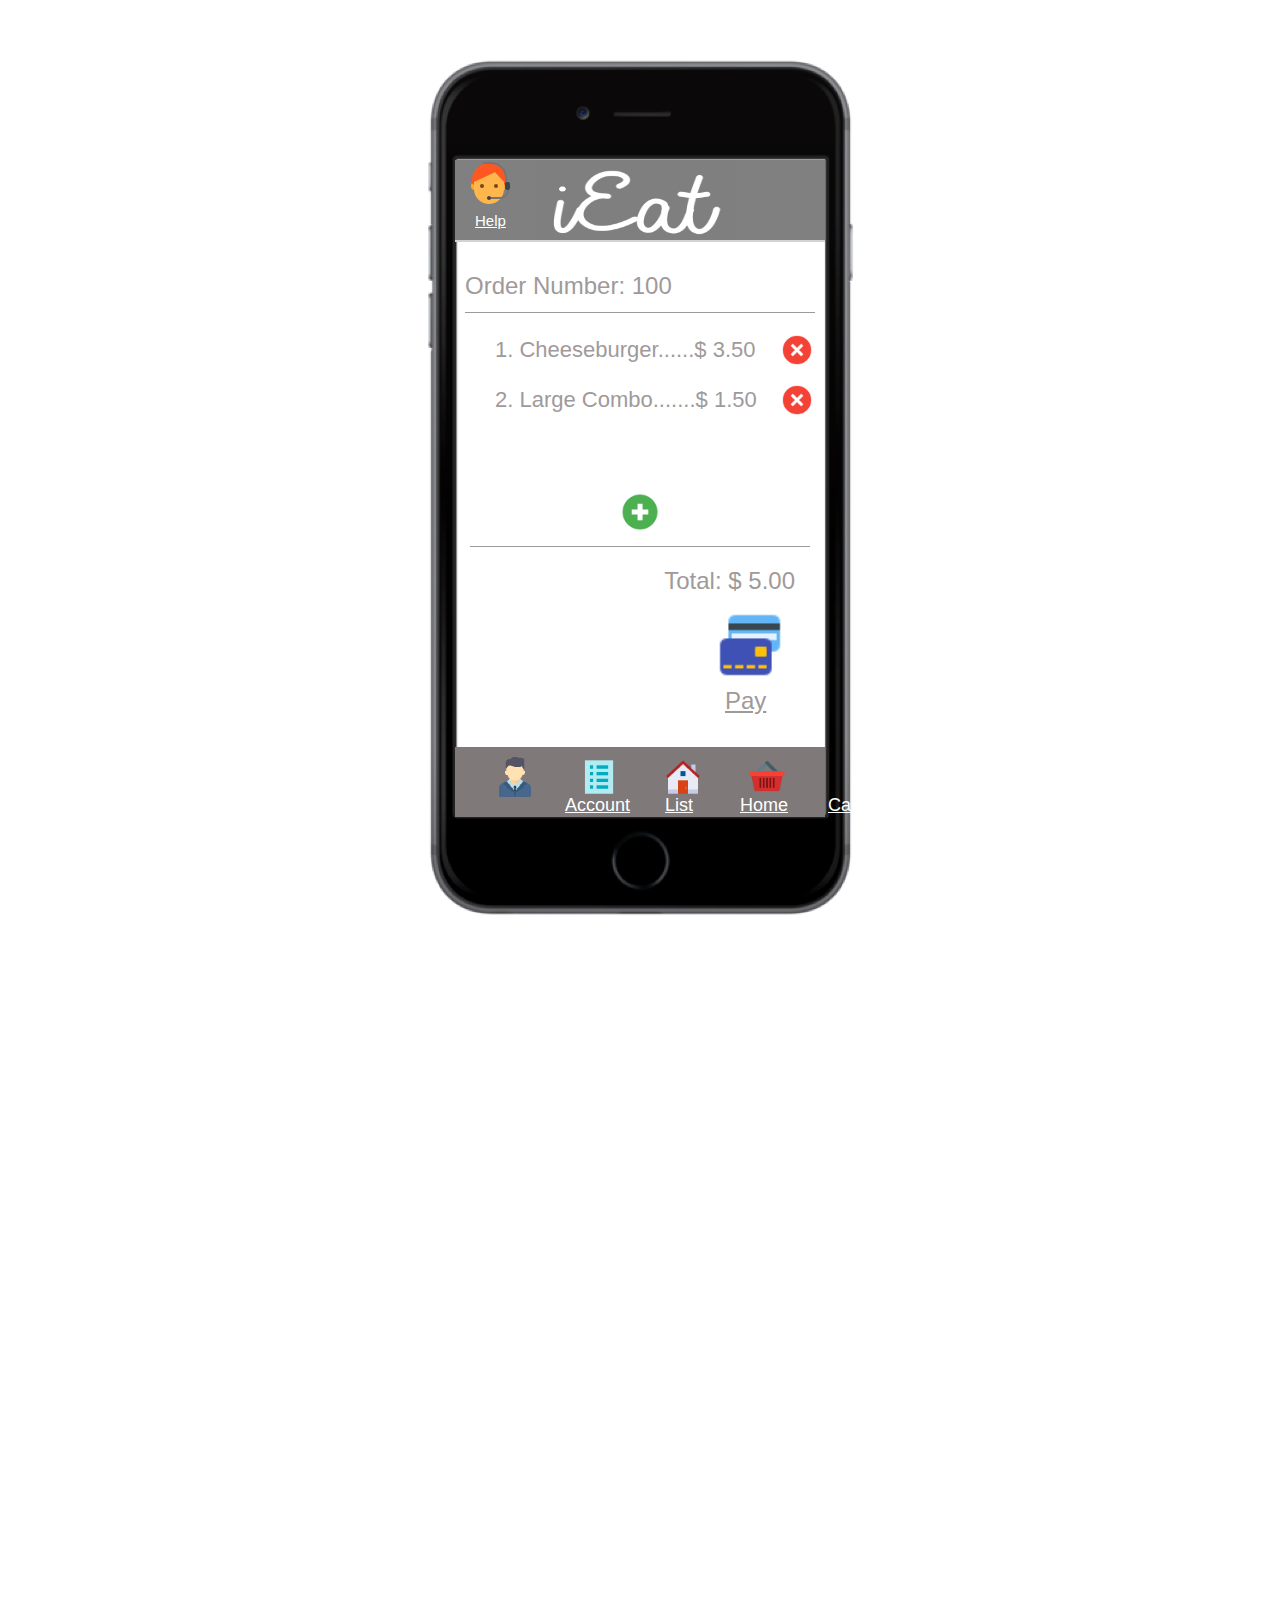
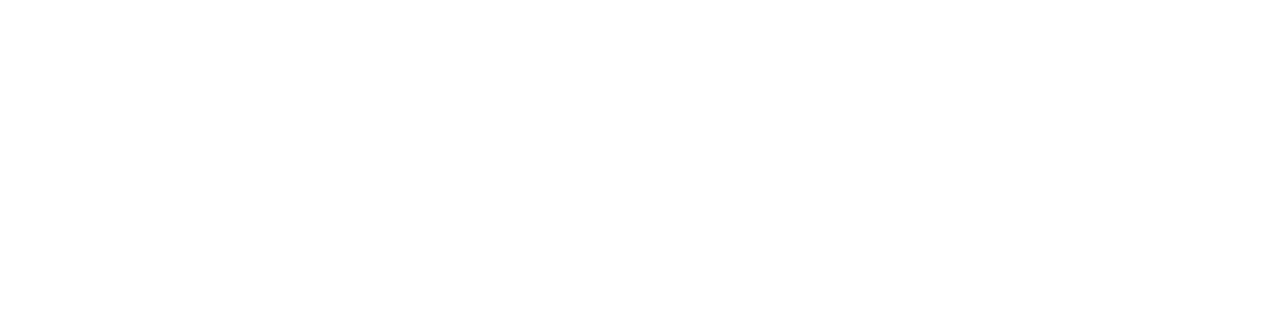
<file: cart.html>
<!doctype html>
<html>
<head>
<meta charset="UTF-8">
<title>Cart</title>
<link href="style.css" rel="stylesheet" type="text/css"/>
</head>

<body>
<div class = "content">
<div class = "Banner">
	<div class ="Help"><a href ="faq.html"><img src="2.png"></a>
    <span id = "help" style = "color:white;"><u>Help</u></span>
    </div>
    <div class = "Logo"><img id = "logo" src="Capture.png"></div>
    </div>
    
<div class = "middle">
<div class = "ordernumber">
	<span id = "ordernumber">Order Number: 100
    </span>
    </div>
    
    <div class = "lists">
    <ul>
    <li><span>1. Cheeseburger......$ 3.50</span><a href="#"><img id= "delete" src="Cancel-48.png"></a></li>
    <li><span>2. Large Combo.......$ 1.50</span><a href="#"><img id= "delete" src="Cancel-48.png"></a></li>
    
    </ul>
    </div>
    <div class = "add"><a href="#"><img src="Plus-48.png" width="40" height="40" ></a></div>
<div class="total"><span id="total">Total: $ 5.00</span><a href = "pay.html"><img src="Bank Cards-48.png"><span id= "pay"><u>Pay</u></span></div></a>
</div>

<div class = "bottom">
<ul>
	<li><a href ="profile.html"><img src="account.png" width ="40" height="40" ><span style = "color: white;position:absolute;left:565px;top:795px;"><u>Account</u></span></a></li>
    <li><a href ="lists.html"><img src="list.png"width ="40" height="40"><span style = "left:665px;top:795px;position:absolute;color: white;"><u>List</u></span></a></li>
    <li><a href ="HomePage1.html"><img src="home.png"width ="40" height="40"><span style = "left:740px;top:795px;position:absolute;color: white;"><u>Home</u></span></a></li>
    <li><a href ="cart.html"><img src="cart.png"width ="40" height="40"><span style = "left:828px;top:795px;position:absolute;color: white;"><u>Cart</u></span></a></li>
</ul>
	
</div>


<script>
	var image = document.getElementById('myImage');
	var sound = document.getElementById('audio');
	var temp = document.getElementsByClassName("loginform");
	var temp1 = document.getElementsByClassName("signup");	
	
		function changeImage() {
			image.src = "http://i65.tinypic.com/2s198y8.png";
			sound.play();
			setTimeout(stopSound, 1000);
		}
		
		function stopSound() {
			sound.src = "";
		}
		
		function function1(){
			temp.style.visibility = 'hidden';
			temp1.style.visibility = 'visible';
		}		
</script>
<script>
function goBack() {
    window.history.back();
}
</script>


</div>
</body>
</html>
</file>
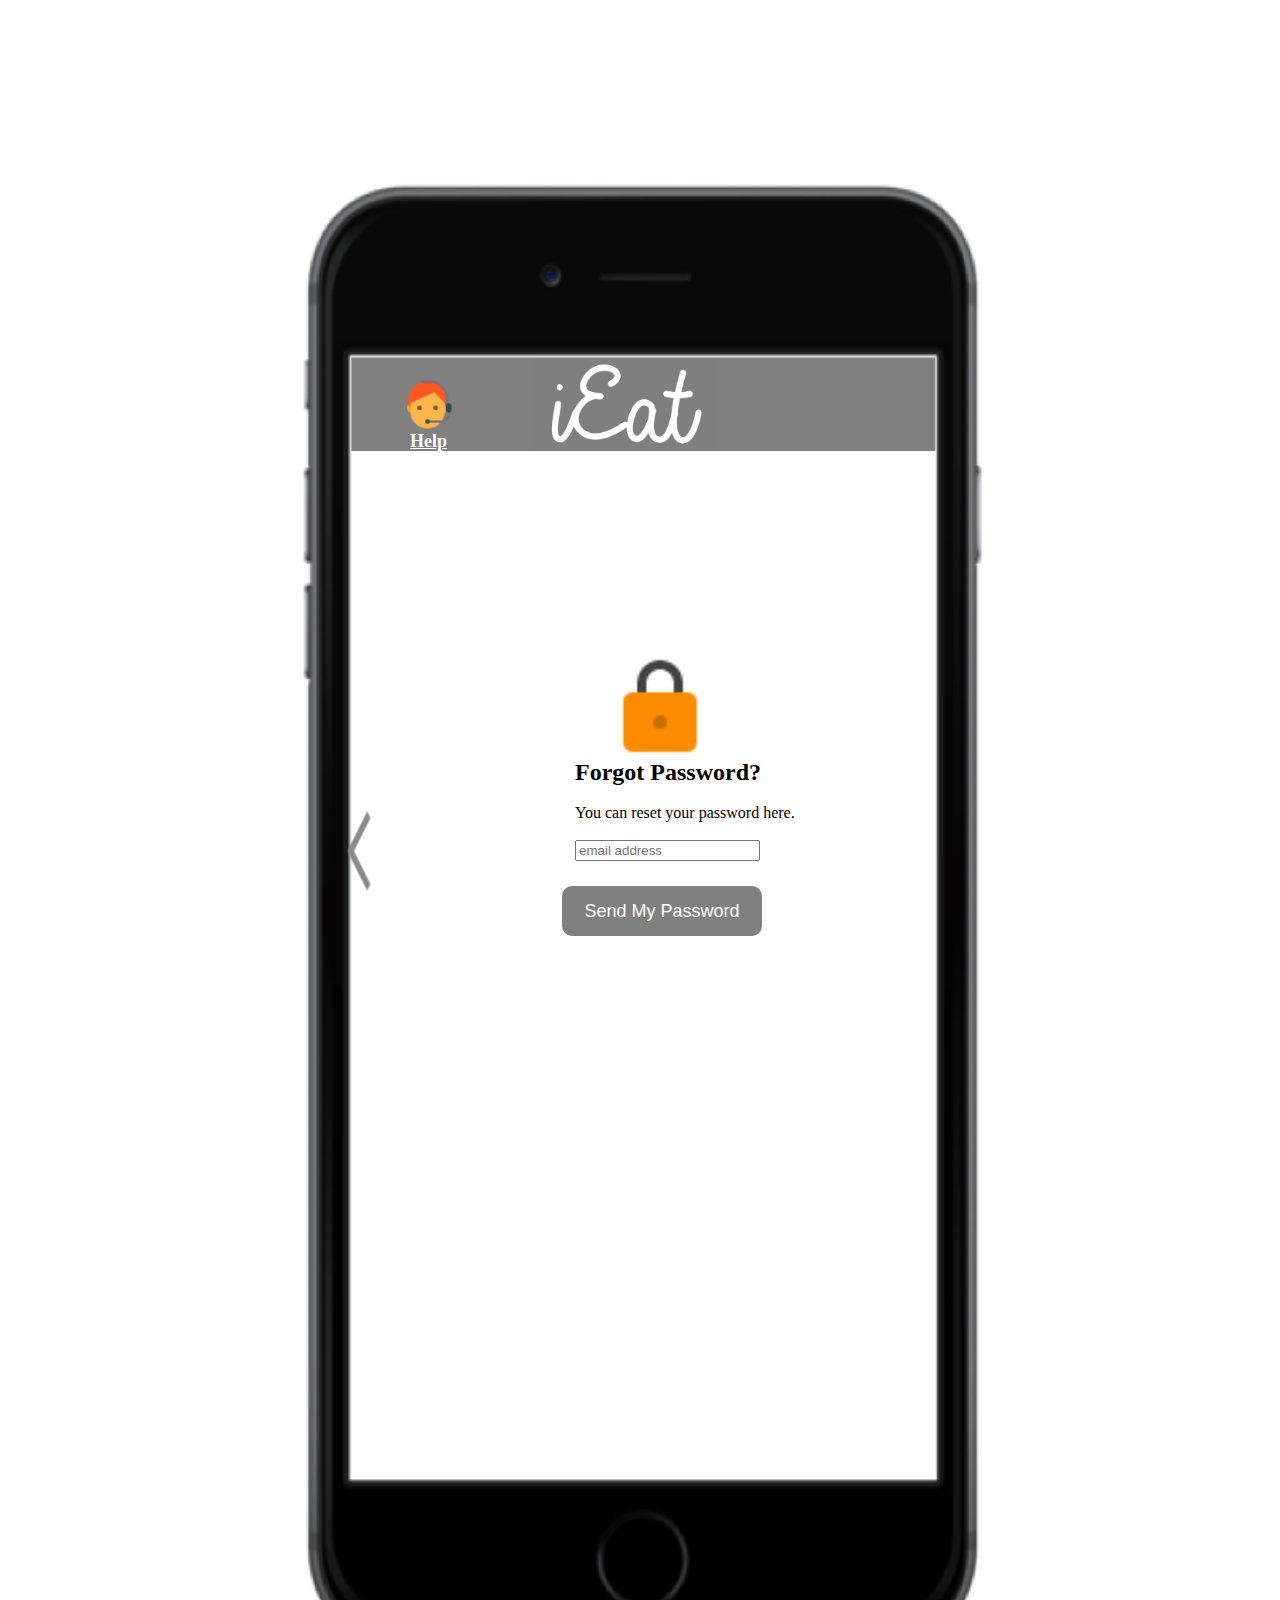
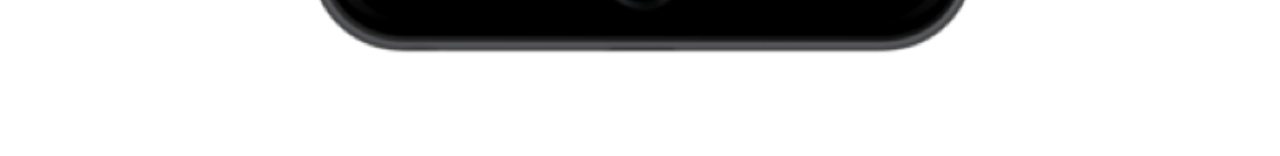
<file: ForgotUP.html>
<!Doctype html>
<html>
<head>
<meta charset="UTF-8">
<title>Forgot Username and Password</title>
<link href="Home.css" rel="stylesheet" type="text/css" />
</head>

<body>
<div class = "content">
<div class = "Banner">
	
    <div class = "Logo">
    <img id="myImage" src = "Capture.png" style = "width:180px;height: 100px; position:absolute;top:350px;left:360px;">
    </div>
	<audio id="audio" src="Cartoon_Bite_Sound_Effect.ogg" ></audio>
    
</div>


<div class = "middle">

<img id="myImage" src = "body1.png" style = "width:1555px;height: 1675px; position:absolute;top:80px;left:-310px;">

<div style="width:600px;height:100px;border:0px solid #000; background-color: #808080;"></div>
<a href = "faq.html"><button class="button" style = "width:100px;height:50px;top:370px;left:195px;position: absolute;background-color: #808080;font-size: 22px;padding:0px;" src="Grill.png" ><img src="help.png" height="55" style></button></a>
<h1 style = "font-size: 18px;color:white;position:absolute; top:430px;left:235px;font-style: arial;"><u>Help</u></h1>

<a href = "LoginPage.html"><div ><img id = "fButton" src = "b.png" style="width:50px;height:100px;position:absolute;left:160px;top:800px;"></div></a>
	
<div class="container" style = "position:absolute;top:650px;left:400px;">
    <div class="row">
        <div class="row">
            <div class="col-md-4 col-md-offset-4">
                <div class="panel panel-default">
                    <div class="panel-body">
                        <div class="text-center">
                          <h3><i class="fa fa-lock fa-4x"></i></h3>
						  <br>
						  <br>
						  <br>
						  <br>
						  <br>
						  <br>
                          <h2 class="text-center">Forgot Password?</h2><br>
                          <p>You can reset your password here.</p><br>
                            <div class="panel-body">
                              <img id="myImage" src = "lock.png" style = "width:110px;height: 110px; position:absolute;top:0px;left:30px;">
                              <form class="form">
                                <fieldset>
                                  <div class="form-group">
                                    <div class="input-group">
                                      <span class="input-group-addon"><i class="glyphicon glyphicon-envelope color-blue"></i></span>
                                      
                                      <input id="emailInput" placeholder="email address" class="form-control" type="email" oninvalid="setCustomValidity('Please enter a valid email address!')" onchange="try{setCustomValidity('')}catch(e){}" required=""><br>
                                    </div>
                                  </div>
                                  <div class="form-group"><br>
                                    <input class="button" value="Send My Password" type="submit" style = "width:200px;height: 50px;font-size:18px;position:absolute;left:-20px;padding:0px; -moz-border-radius: 10px;
  -webkit-border-radius: 10px; ">
                                  </div>
                                </fieldset>
                              </form>
                              
                            </div>
                        </div>
                    </div>
                </div>
            </div>
        </div>
    </div>
</div>


</div>


<script>
	var image = document.getElementById('myImage');
	var sound = document.getElementById('audio');
	var temp = document.getElementsByClassName("loginform");
	var temp1 = document.getElementsByClassName("signup");	
	

		function changeImage() {
			image.src = "a1.png";
			sound.play();
			setTimeout(stopSound, 1000);
			setTimeout(replace, 2000);
			
		}
		
		function stopSound() {
			sound.src = "";
		}
		
		function function1(){
			temp.style.visibility = 'hidden';
			temp1.style.visibility = 'visible';
		}		
</script>
<script>
function goBack() {
    window.history.back();
}
</script>


</div>
</body>
</html>
</file>
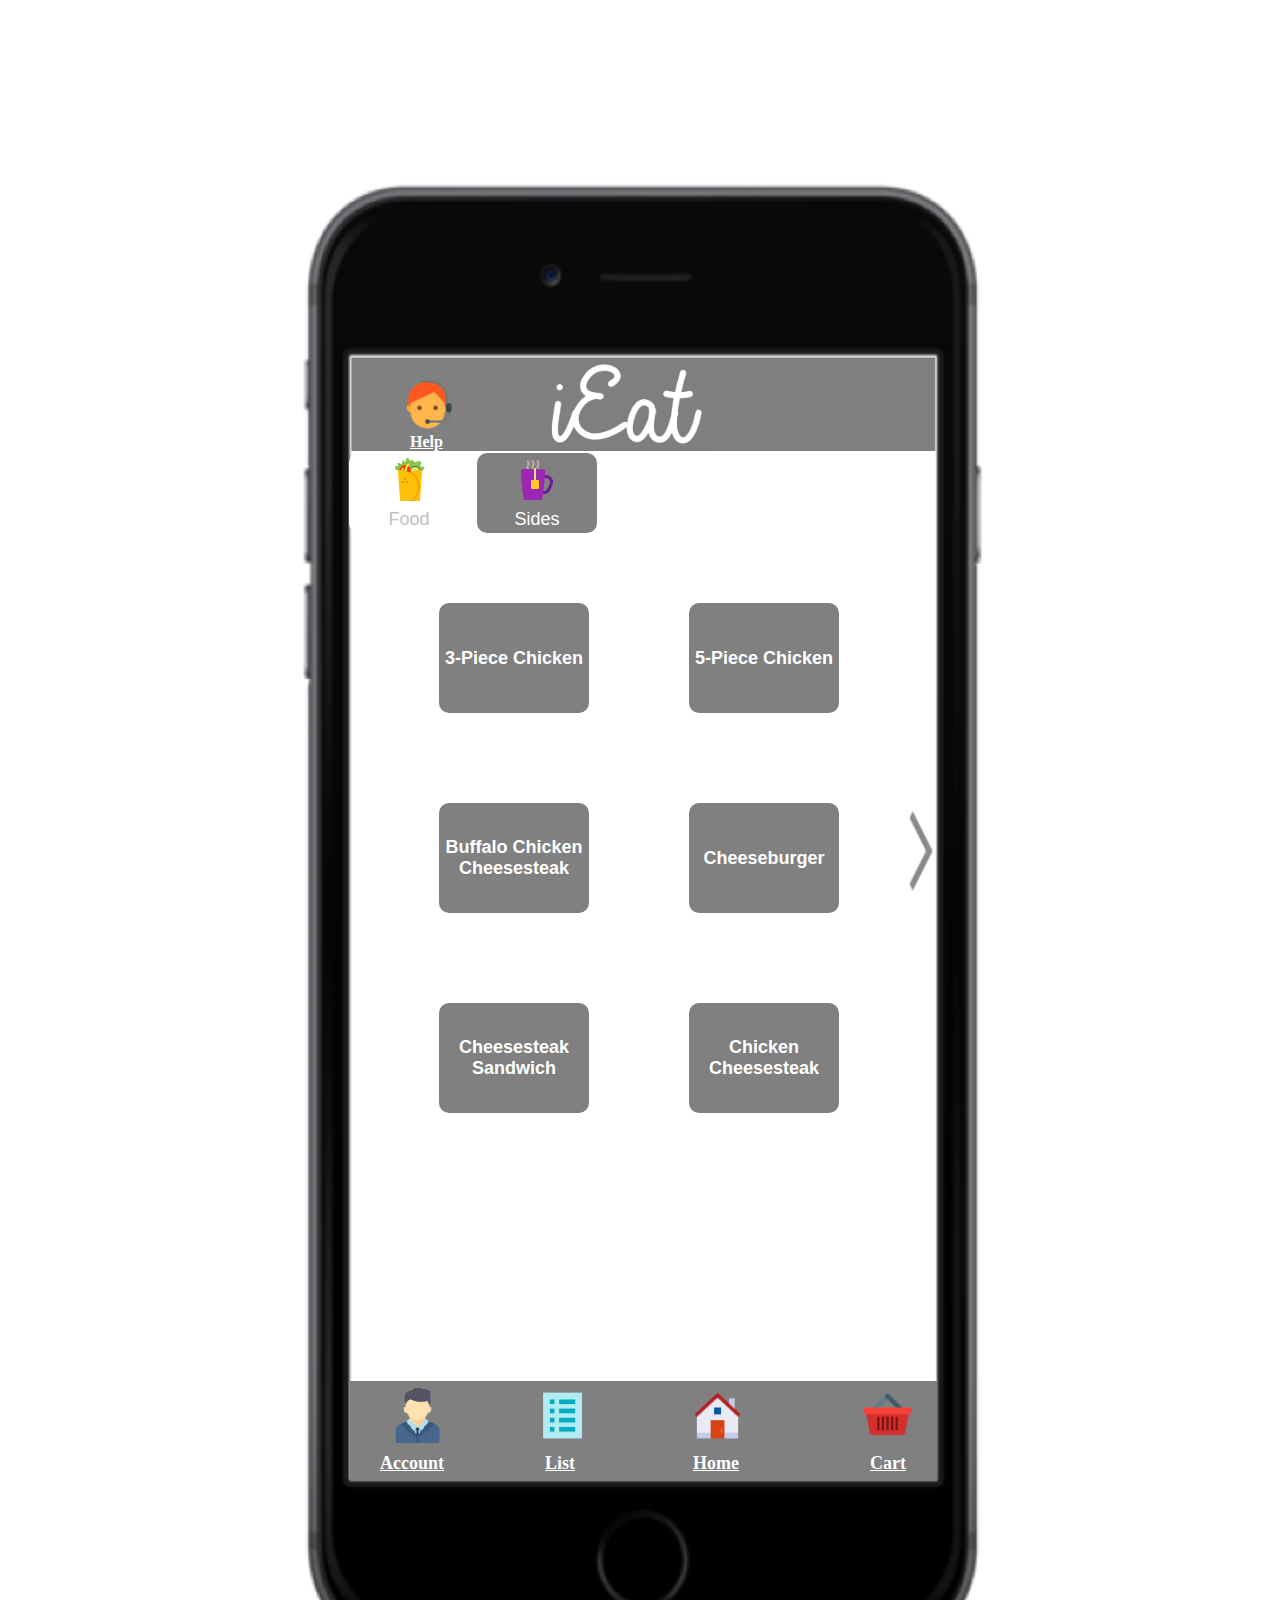
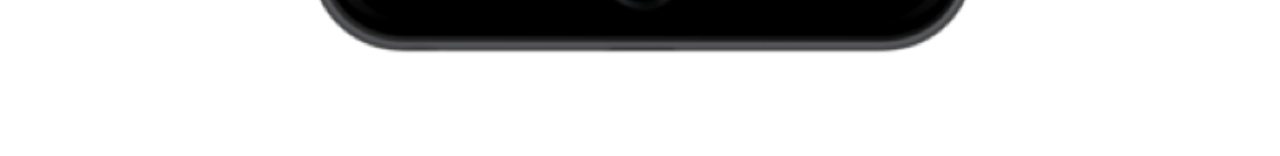
<file: Grill155.html>
<!Doctype html>

<html>
<head>
<meta charset="UTF-8">
<title>Grill 155</title>
<link href="Grill155.css" rel="stylesheet" type="text/css" />
</head>

<body>

<div class = "content">
<div class = "Banner">
    <div class = "Logo">
    <img id="myImage" src = "Capture.png" style = "width:180px;height: 100px; position:absolute;top:350px;left:360px;">
    </div>
	<audio id="audio" src="Cartoon_Bite_Sound_Effect.ogg" ></audio>
    
</div>

<div class = "middle" id = "M">

<img id="myImage" src = "body1.png" style = "width:1555px;height: 1675px; position:absolute;top:80px;left:-310px;">

<div style="width:600px;height:100px;border:0px solid #000; background-color: #808080;"></div>

<a href = "#"><button class="button" id = "1" style = "width:120px;height:80px;top:445px;left:167px;position: absolute;;font-size: 18px; color: #C0C0C0; padding:0px; background-color: #FFFFFF;" onclick = "toFood();document.getElementById('1').style.backgroundColor  = '#FFFFFF';document.getElementById('2').style.backgroundColor  = '#808080';document.getElementById('1').style.color  = '#C0C0C0';document.getElementById('2').style.color  = '#FFFFFF'"><img src = "food.png"> <br> Food </button></a>
<a href = "#"><button class="button" id = "2" style = "width:120px;height:80px;top:445px;left:295px;position: absolute;;font-size: 18px; padding:0px;" onclick = "changeToSides();document.getElementById('2').style.backgroundColor  = '#FFFFFF';document.getElementById('1').style.backgroundColor  = '#808080';document.getElementById('2').style.color  = '#C0C0C0';document.getElementById('1').style.color  = '#FFFFFF'"><img src = "drink.png"> <br> Sides</button></a>

<div id = "food1">
<a href = "#"><button class="button"  id = "chicken" style = "width:150px;height:110px;top:595px;left:257px;position: absolute;;font-size: 18px; padding:0px;" onclick = "getNutrition(this.id, '3-Piece Chicken');"> <b>3-Piece Chicken</b> </button></a>
<a href = "#"><button class="button"  id = "Sandwich" style = "width:150px;height:110px;top:795px;left:507px;position: absolute;;font-size: 18px; padding:0px;" onclick = "getNutrition(this.id, 'Cheeseburger');"> <b>Cheeseburger</b> </button></a>
<a href = "#"><button class="button"  id = "Sandwich" style = "width:150px;height:110px;top:995px;left:257px;position: absolute;;font-size: 18px; padding:0px;" onclick = "getNutrition(this.id, 'Cheesesteak Sandwich');"> <b>Cheesesteak Sandwich</b> </button></a>
<a href = "#"><button class="button"  id = "chicken" style = "width:150px;height:110px;top:595px;left:507px;position: absolute;;font-size: 18px; padding:0px;" onclick = "getNutrition(this.id, '5-Piece Chicken');"> <b>5-Piece Chicken</b> </button></a>
<a href = "#"><button class="button"  id = "Sandwich" style = "width:150px;height:110px;top:795px;left:257px;position: absolute;;font-size: 18px; padding:0px;" onclick = "getNutrition(this.id, 'Buffalo Chicken Cheesesteak' );"> <b>Buffalo Chicken Cheesesteak</b> </button></a>
<a href = "#"><button class="button"  id = "Sandwich" style = "width:150px;height:110px;top:995px;left:507px;position: absolute;;font-size: 18px; padding:0px;" onclick = "getNutrition(this.id, 'Chicken Cheesesteak');"> <b>Chicken Cheesesteak</b> </button></a>
</div>

<div id = "food2" style = "visibility: hidden;">
<a href = "#"><button class="button"  id = "Sandwich" style = "width:150px;height:110px;top:595px;left:257px;position: absolute;;font-size: 18px; padding:0px;" onclick = "getNutrition(this.id, 'Grilled Cheese Sandwich' );"> <b>Grilled Cheese Sandwich</b> </button></a>
<a href = "#"><button class="button"  id = "Sandwich" style = "width:150px;height:110px;top:795px;left:507px;position: absolute;;font-size: 18px; padding:0px;" onclick = "getNutrition(this.id, 'Ultimate Double Cheeseburger' );"> <b>Ultimate Double Cheeseburger</b> </button></a>
<a href = "#"><button class="button"  id = "Sandwich" style = "width:150px;height:110px;top:995px;left:257px;position: absolute;;font-size: 18px; padding:0px;" onclick = "getNutrition(this.id, 'Vegan Cutlet Sandwich' );"> <b>Vegan Cutlet Sandwich</b> </button></a>
<a href = "#"><button class="button"  id = "Sandwich" style = "width:150px;height:110px;top:595px;left:507px;position: absolute;;font-size: 18px; padding:0px;" onclick = "getNutrition(this.id, 'Mozzarella' );"> <b>Mozzarella</b> </button></a>
<a href = "#"><button class="button"  id = "Sandwich" style = "width:150px;height:110px;top:795px;left:257px;position: absolute;;font-size: 18px; padding:0px;" onclick = "getNutrition(this.id, 'Sourdough Double Bacon Cheeseburger' );"> <b>Sourdough Double Bacon Cheeseburger</b> </button></a>
<a href = "#"><button class="button"  id = "Sandwich" style = "width:150px;height:110px;top:995px;left:507px;position: absolute;;font-size: 18px; padding:0px;" onclick = "getNutrition(this.id, 'Ultimate Double Hamburger');"> <b>Ultimate Double Hamburger</b> </button></a>
</div>

<div id = "sides" style = "visibility: hidden;">
<a href = "#"><button class="button"  id = "Drink" style = "width:150px;height:110px;top:595px;left:257px;position: absolute;;font-size: 18px; padding:0px;" onclick = "getNutrition(this.id, 'Fountain Drink');"> <b>Fountain Drink</b> </button></a>

<a href = "#"><button class="button"  id = "Fries" style = "width:150px;height:110px;top:595px;left:507px;position: absolute;;font-size: 18px; padding:0px;" onclick = "getNutrition(this.id, 'French Fries');"> <b>French Fries</b> </button></a>

</div>


<a href = "faq.html"><button class="button" style = "width:100px;height:50px;top:370px;left:195px;position: absolute;background-color: #808080;font-size: 22px;padding:0px;" src="Grill.png" ><img src="help.png" height="55" style></button></a>
<h1 style = "font-size: 16px;color:white;position:absolute; top:430px;left:235px;font-style: arial;"><u>Help</u></h1>

<a href = "#"><div ><img id = "fButton" src = "b.png" style="width:50px;height:100px;position:absolute;left:160px;top:800px;" onclick = "backPage();"></div></a>
<a href = "#"><div ><img id = "bButton" src = "f.png" style="width:50px;height:100px;position:absolute;left:720px;top:800px;-webkit-transform: rotate(180deg); transform: rotate(180deg);" onclick = "nextPage();"></div></a>

<div style="position:relative;top:930px;left:10px;width:587px;height:100px;border:0px solid #000; background-color: #808080;"></div>
<a href = "profile.html"><button class="button" style = "width:100px;height:50px;top:1380px;left:185px;position: absolute;background-color: #808080;font-size: 22px;padding:0px;" src="Grill.png" ><img src="account.png" height="55" style></button></a>
<h1 style = "font-size: 18px;color:#FFFFFF;position:absolute; top:1450px;left:205px;font-style: arial;"><u>Account</u></h1>
<a href = "lists.html"><button class="button" style = "width:100px;height:50px;top:1380px;left:330px;position: absolute;background-color: #808080;font-size: 22px;padding:0px;" src="Grill.png" ><img src="list.png" height="55" style></button></a>
<h1 style = "font-size: 18px;color:#FFFFFF;position:absolute; top:1450px;left:370px;font-style: arial;"><u>List</u></h1>

<a href = "HomePage1.html"><button class="button" style = "width:100px;height:50px;top:1380px;left:485px;position: absolute;background-color: #808080;font-size: 22px;padding:0px;" src="Grill.png" ><img src="home.png" height="55" style></button></a>
<h1 style = "font-size: 18px;color:#FFFFFF;position:absolute; top:1450px;left:518px;font-style: arial;"><u>Home</u></h1>
<a href = "cart.html"><button class="button" style = "width:100px;height:50px;top:1380px;left:655px;position: absolute;background-color: #808080;font-size: 22px;padding:0px;" src="Grill.png" ><img src="cart.png" height="55" style></button></a>
<h1 style = "font-size: 18px;color:#FFFFFF;position:absolute; top:1450px;left:695px;font-style: arial;"><u>Cart</u></h1>

<div id = "price" style = "font-size:18px; visibility:hidden;position:absolute;left: 325px"></div>
<section class="performance-facts" id = "Nutrition" style = "position: absolute; visibility: hidden;top: 570px; left: 305px;background-color:#f5f5f0;border-color: #eaeae1;color: #808080;">
  <header class="performance-facts__header" >
  
    <h1 class="performance-facts__title"> Nutrition Facts</h1>
    <p>Serving Size 1/2 cup (about 82g)
    <p>Serving Per Container 8</p>
  </header>
  <table class="performance-facts__table">
    <thead>
      <tr>
        <th colspan="3" class="small-info" >
          Amount Per Serving
        </th>
      </tr>
    </thead>
    <tbody>
      <tr>
        <th colspan="2">
          <b>Calories</b>
          200
        </th>
        <td>
          Calories from Fat
          130
        </td>
      </tr>
      <tr class="thick-row">
        <td colspan="3" class="small-info">
          <b>% Daily Value*</b>
        </td>
      </tr>
      <tr>
        <th colspan="2">
          <b>Total Fat</b>
          14g
        </th>
        <td>
          <b>22%</b>
        </td>
      </tr>
      <tr>
        <td class="blank-cell">
        </td>
        <th>
          Saturated Fat
          9g
        </th>
        <td>
          <b>22%</b>
        </td>
      </tr>
      <tr>
        <td class="blank-cell">
        </td>
        <th>
          Trans Fat
          0g
        </th>
        <td>
        </td>
      </tr>
      <tr>
        <th colspan="2">
          <b>Cholesterol</b>
          55mg
        </th>
        <td>
          <b>18%</b>
        </td>
      </tr>
      <tr>
        <th colspan="2">
          <b>Sodium</b>
          40mg
        </th>
        <td>
          <b>2%</b>
        </td>
      </tr>
      <tr>
        <th colspan="2">
          <b>Total Carbohydrate</b>
          17g
        </th>
        <td>
          <b>6%</b>
        </td>
      </tr>
      <tr>
        <td class="blank-cell">
        </td>
        <th>
          Dietary Fiber
          1g
        </th>
        <td>
          <b>4%</b>
        </td>
      </tr>
      <tr>
        <td class="blank-cell">
        </td>
        <th>
          Sugars
          14g
        </th>
        <td>
        </td>
      </tr>
      <tr class="thick-end">
        <th colspan="2">
          <b>Protein</b>
          3g
        </th>
        <td>
        </td>
      </tr>
    </tbody>
  </table>
  
  <table class="performance-facts__table--grid">
    <tbody>
      <tr>
        <td colspan="2">
          Vitamin A
          10%
        </td>
        <td>
          Vitamin C
          0%
        </td>
      </tr>
      <tr class="thin-end">
        <td colspan="2">
          Calcium
          10%
        </td>
        <td>
          Iron
          6%
        </td>
      </tr>
    </tbody>
  </table>
  
  
<a href = "#"><img src = "add.png" id = "add" style = "width:50px;height:50px;top:600px;left:230px;position: absolute;font-size: 18px; padding:0px; visibility: hidden" onclick ="changeButton();"></button></a>
<div id  = "add1" style = "width:100px;height:50px;top:650px;left:210px;position: absolute;font-size: 18px; padding:0px; visibility: hidden">Add to Cart</div>
</section>
<div id = "customize" style = "left:330px;top: 1050px;position: absolute;font-size: 18px; color: black; padding:0px; visibility: hidden" >
 <input type="checkbox" name="vehicle" id="Burger Sauce"> Burger Sauce
 <input type="checkbox" name="vehicle" id="Tomato" > Tomato
 <input type="checkbox" name="vehicle" id="Lettuce" > Lettuce
 <input type="checkbox" name="vehicle" id="Onions" > Onions<br>
 <input type="checkbox" name="vehicle" id="Bacon" > Bacon + $1.49
</div>

<div id = "customize1" style = "left:330px;top: 1050px;position: absolute;font-size: 18px; color: black; padding:0px; visibility: hidden" >
 <input type="checkbox" name="vehicle" id="Burger Sauce"> Hot Sauce 
 <input type="checkbox" name="vehicle" id="Burger Sauce"> Blue Cheese 
 <input type="checkbox" name="vehicle" id="Burger Sauce"> Other Sauce 

</div>

<div id = "customize2" style = "left:330px;top: 1050px;position: absolute;font-size: 18px; padding:0px; visibility: hidden" onclick = "blur();">
 <input type="checkbox" name="vehicle" id="Small" onclick = "blur();"> Small 
 <input type="checkbox" name="vehicle" id="Medium" onclick = "blur();"> Medium
 <input type="checkbox" name="vehicle" id="Large" onclick = "blur();"> Large

</div>
</div>

 

<script>

	

	var image = document.getElementById('myImage');
	var sound = document.getElementById('audio');
	var temp = document.getElementsByClassName("loginform");
	var temp1 = document.getElementsByClassName("signup");
	
	
	var alpha = document.getElementById("a");	
	var alpha2 = document.getElementById("a2");	
	var pop = document.getElementById("p");	
	var pop2 = document.getElementById("p2");
	var side = document.getElementById("sides");
	var Nutrition = document.getElementById("Nutrition");
	var M = document.getElementById("M");
	var add = document.getElementById("add");
	var add1 = document.getElementById("add1");
	
	var food1 = document.getElementById("food1");
	var food2 = document.getElementById("food2");
	var sides = document.getElementById("sides");
	
	var f = document.getElementById("fButton");
	f.style.visibility = 'hidden'; 
	var b = document.getElementById("bButton");
	
	var customize = document.getElementById("customize");
	var customize1 = document.getElementById("customize1");
	var customize2 = document.getElementById("customize2");
	
	var price = document.getElementById("price");
	
	
		function changeImage() {
			image.src = "a1.png";
			sound.play();
			setTimeout(stopSound, 1000);
			setTimeout(replace, 2000);
			
		}
		
		function stopSound() {
			sound.src = "";
		}
		
		function toFood(){
			sides.style.visibility = 'hidden';
			food2.style.visibility = 'hidden';
			food1.style.visibility = 'visible';
			b.style.visibility = 'visible';
			Nutrition.style.visibility = "hidden";
			price.style.visibility = "hidden";
			add.style.visibility  = 'hidden';
			add1.style.visibility  = 'hidden';
			customize.style.visibility  = 'hidden';
			customize1.style.visibility  = 'hidden';
			customize2.style.visibility  = 'hidden';
			add.src = "add.png";
			add1.innerHTML = "Add to cart";
		}	
	
		function nextPage(){
			food1.style.visibility = 'hidden';
			food2.style.visibility = 'visible';
			f.style.visibility = 'visible'; 
			b.style.visibility = 'hidden'; 
		}
		
		function backPage(){
			food1.style.visibility = 'visible';
			food2.style.visibility = 'hidden';
			b.style.visibility = 'visible';
			f.style.visibility = 'hidden';
			Nutrition.style.visibility = "hidden";
			price.style.visibility = "hidden";
			add.style.visibility  = 'hidden';
			add1.style.visibility  = 'hidden';
			customize.style.visibility  = 'hidden';
			customize1.style.visibility  = 'hidden';
			customize2.style.visibility  = 'hidden';
		}
		
		function changeToSides(){
			food1.style.visibility = 'hidden';
			food2.style.visibility = 'hidden';
			Nutrition.style.visibility = "hidden";
			price.style.visibility = "hidden";
			add.style.visibility  = 'hidden';
			add1.style.visibility  = 'hidden';
			customize.style.visibility  = 'hidden';
			customize1.style.visibility  = 'hidden';
			customize2.style.visibility  = 'hidden';
			b.style.visibility = 'hidden';
			f.style.visibility = 'hidden';
			sides.style.visibility = 'visible';
			add.src = "add.png";
			add1.innerHTML = "Add to cart";

		}
		
		function getNutrition(clicked_class, name){
			
			food1.style.visibility = 'hidden';
			food2.style.visibility = 'hidden';
			sides.style.visibility = 'hidden';
			b.style.visibility = 'hidden';
			Nutrition.style.visibility = "visible";
			price.style.visibility = "visible";
			price.innerHTML = name+".........................$3.49";
			add.style.visibility  = 'visible';
			add1.style.visibility  = 'visible';
			
		
			if(clicked_class=="chicken")
				customize1.style.visibility  = 'visible';
			else if(clicked_class == "Sandwich")
				customize.style.visibility  = 'visible';
			else if(clicked_class == "Drink" || clicked_class == "Fries")
				customize2.style.visibility  = 'visible';
				
		}
		
		function changeButton(){
			if(!document.getElementById('Small').checked && !document.getElementById('Medium').checked && !document.getElementById('Large').checked  && customize2.style.visibility == 'visible')
				alert("Choose a size");
			
			else{
				if(add.src.match("add.png")){
					add.src = "download.png";
					add1.innerHTML = "Added to cart";
					}
				else{
					add.src = "add.png";
					add1.innerHTML = "Add to cart";
				}
			}
		}
		
		function calc(){
			var bprice = 1.49;
			var original = "$3.49"
			    if (document.getElementById('Bacon').checked) {
				    document.getElementById('price').innerHTML = document.getElementById('price').innerHTML.replace('$','');
				    var temp = parseFloat(document.getElementById('price').innerHTML);
				    document.getElementById('price').innerHTML = '$'+(temp+bprice);
			    } 
			    else {
				    document.getElementById('price').innerHTML = original;
				  
			    }
		}
		
		function blur(){
			if(document.getElementById('Small').checked==true){
			
				document.getElementById('Medium').disabled = true;
				document.getElementById('Large').disabled = true;
			}	
			else if(document.getElementById('Medium').checked==true){
		
				document.getElementById('Small').disabled = true;
				document.getElementById('Large').disabled = true;
			}
			else if(document.getElementById('Large').checked==true){
		
				document.getElementById('Medium').disabled = true;
				document.getElementById('Small').disabled = true;
			}
			else if(document.getElementById('Small').checked==false){
		
				document.getElementById('Medium').disabled = false;
				document.getElementById('Large').disabled = false;
			}	
			else if(document.getElementById('Medium').checked==false){
		
				document.getElementById('Small').disabled = false;
				document.getElementById('Large').disabled = false;
			}
			else if(document.getElementById('Large').checked==false){
	
				document.getElementById('Medium').disabled = false;
				document.getElementById('Small').disabled = false;
			}
		
		
		}
	
		
		
</script>

</div>
</body>
</html>
</file>
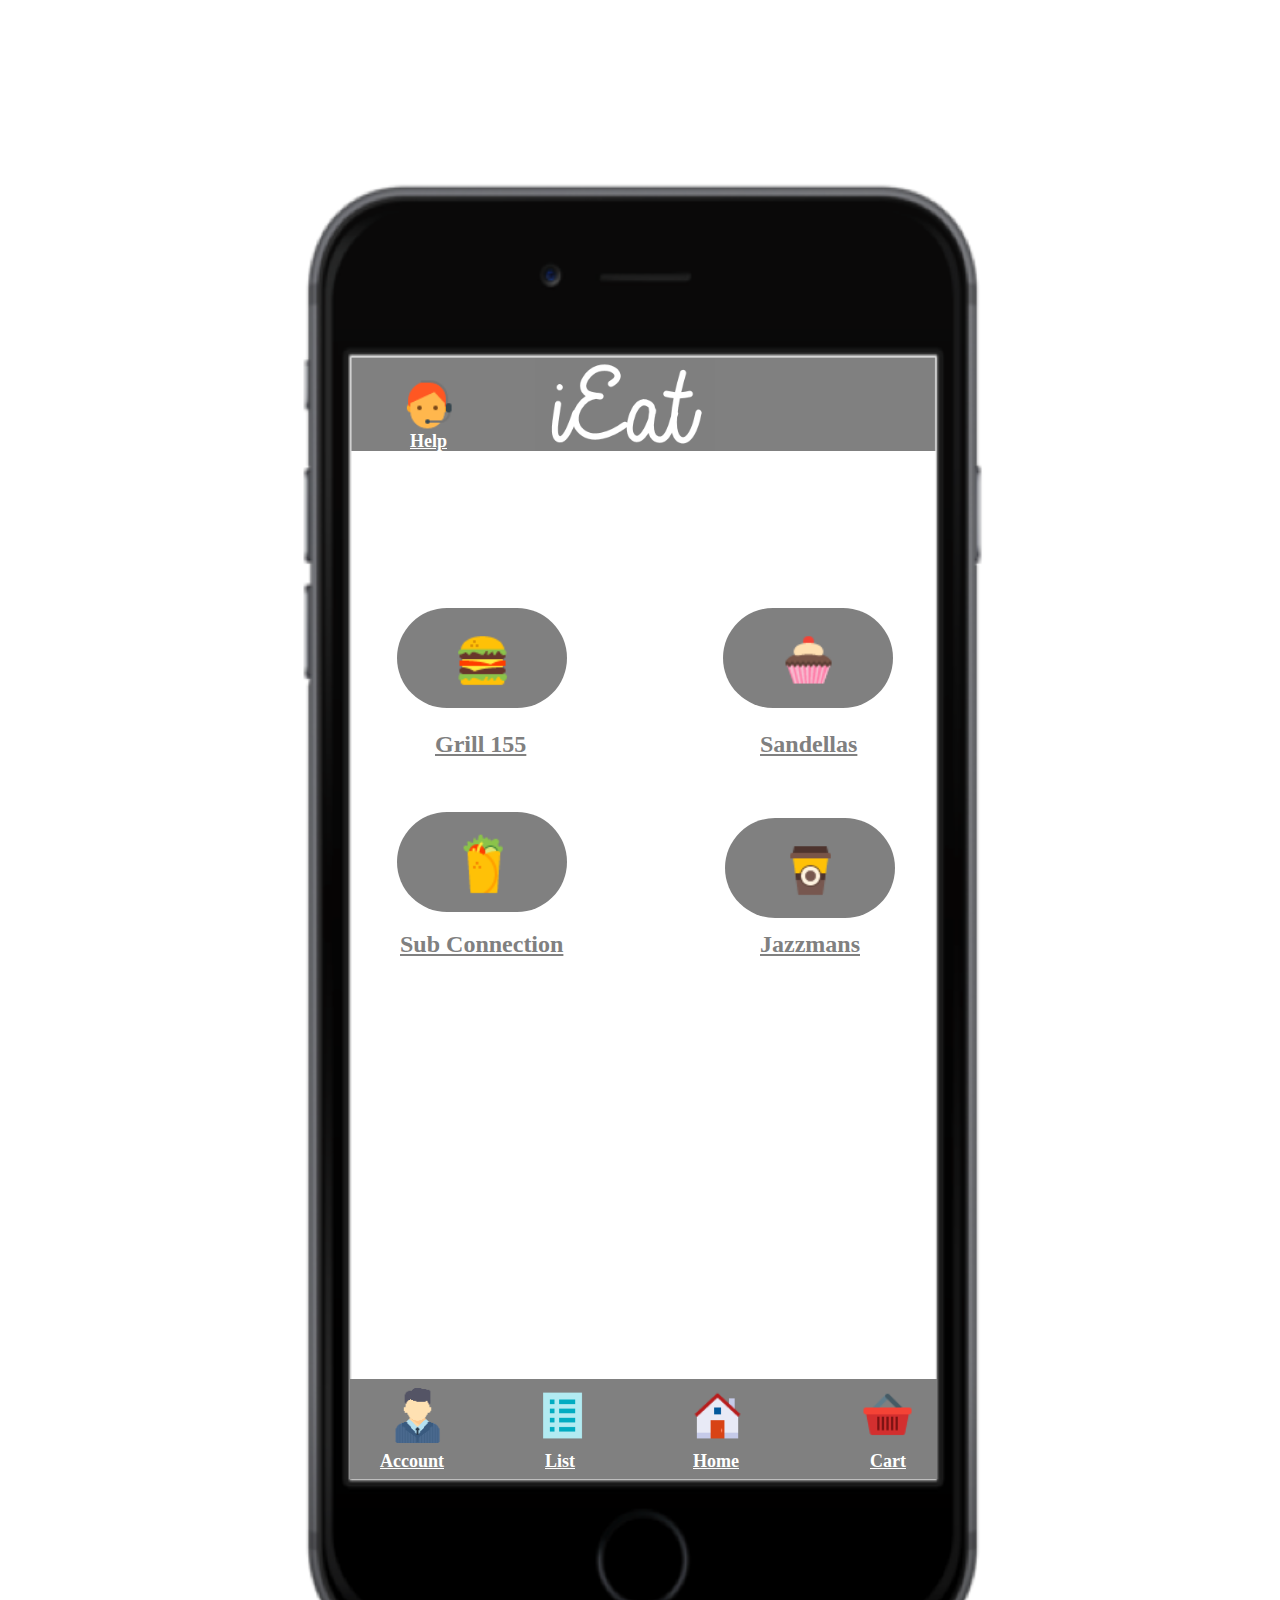
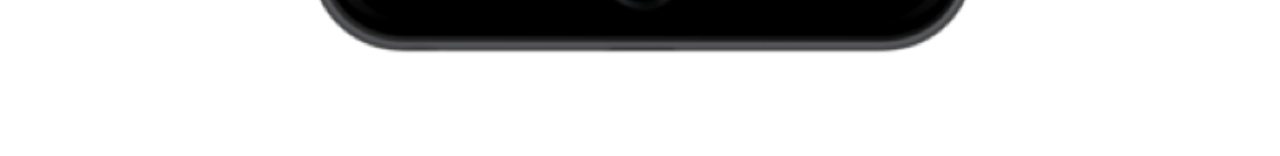
<file: HomePage1.html>
<!Doctype html>
<html>
<head>
<meta charset="UTF-8">
<title>Home Screen</title>
<link href="Home.css" rel="stylesheet" type="text/css" />
</head>

<body>

<div class = "content">
<div class = "Banner">

    <div class = "Logo">
    <img id="myImage" src = "Capture.png" style = "width:180px;height: 100px; position:absolute;top:350px;left:360px;">
    </div>
	<audio id="audio" src="Cartoon_Bite_Sound_Effect.ogg" ></audio>
    
</div>


<div class = "middle">
<img id="myImage" src = "body1.png" style = "width:1555px;height: 1675px; position:absolute;top:80px;left:-310px;">
<div style="width:600px;height:100px;border:0px solid #000; background-color: #808080;"></div>
<a href = "faq.html"><button class="button" style = "width:100px;height:50px;top:370px;left:195px;position: absolute;background-color: #808080;font-size: 22px;padding:0px;" src="Grill.png" ><img src="help.png" height="55" style></button></a>
<h1 style = "font-size: 18px;color:white;position:absolute; top:430px;left:235px;font-style: arial;"><u>Help</u></h1>

<a href = "Grill155.html"><button class="button" style ="width:170px;height:100px;top:150px;left:50px;position: relative;background-color: #808080;font-size: 22px;" src="Grill.png"><img src="Grill.png" height="65"></button></a>
<h1 style = "font-style: arial; font-size: 24px;color:#808080 ;position:absolute; top:730px;left:260px;"><u>Grill 155</u></h1>
<a href = "Jazzmans.html"><button class="button" style = "width:170px;height:100px;top:360px;left:190px;position: relative;background-color: #808080;font-size: 22px;" src="Grill.png"><img src="Jazzmans.png" height="65"></button></a>
<h1 style = "font-style: arial; font-size: 24px;color:#808080 ;position:absolute; top:730px;left:585px;"><u>Sandellas</u></h1>
<h1 style = "font-style: arial; font-size: 24px;color:#808080 ;position:absolute; top:930px;left:585px;"><u>Jazzmans</u></h1>
<a href = "Sandellas.html"><button class="button" style = "width:170px;height:100px;top:150px;left:0px;position: relative;background-color: #808080;font-size: 22px;" src="Grill.png"><img src="Sandellas.png" height="65"></button></a>
<h1 style = "font-style: arial; font-size: 24px;color:#808080 ;position:absolute; top:930px;left:225px;"><u>Sub Connection</u></h1>
<a href = "SubConnection1.html"><button class="button" style = "width:170px;height:100px;top:240px;left:50px;position: relative;background-color: #808080;font-size: 22px;" src="Grill.png"><img src="Sub.png" height="65"></button></a>


<div style="position:relative;top:700px;left:10px;width:587px;height:100px;border:0px solid #000; background-color: #808080;"></div>
<a href = "profile.html"><button class="button" style = "width:100px;height:50px;top:1380px;left:185px;position: absolute;background-color: #808080;font-size: 22px;padding:0px;" src="Grill.png" ><img src="account.png" height="55" style></button></a>
<h1 style = "font-size: 18px;color:#FFFFFF;position:absolute; top:1450px;left:205px;font-style: arial;"><u>Account</u></h1>
<a href = "lists.html"><button class="button" style = "width:100px;height:50px;top:1380px;left:330px;position: absolute;background-color: #808080;font-size: 22px;padding:0px;" src="Grill.png" ><img src="list.png" height="55" style></button></a>
<h1 style = "font-size: 18px;color:#FFFFFF;position:absolute; top:1450px;left:370px;font-style: arial;"><u>List</u></h1>

<a href = "HomePage1.html"><button class="button" style = "width:100px;height:50px;top:1380px;left:485px;position: absolute;background-color: #808080;font-size: 22px;padding:0px;" src="Grill.png" ><img src="home.png" height="55" style></button></a>
<h1 style = "font-size: 18px;color:#FFFFFF;position:absolute; top:1450px;left:518px;font-style: arial;"><u>Home</u></h1>
<a href = "cart.html"><button class="button" style = "width:100px;height:50px;top:1380px;left:655px;position: absolute;background-color: #808080;font-size: 22px;padding:0px;" src="Grill.png" ><img src="cart.png" height="55" style></button></a>
<h1 style = "font-size: 18px;color:#FFFFFF;position:absolute; top:1450px;left:695px;font-style: arial;"><u>Cart</u></h1>


</div>


<script>
	var image = document.getElementById('myImage');
	var sound = document.getElementById('audio');
	var temp = document.getElementsByClassName("loginform");
	var temp1 = document.getElementsByClassName("signup");	
	

		function changeImage() {
			image.src = "a1.png";
			sound.play();
			setTimeout(stopSound, 1000);
			setTimeout(replace, 2000);
			
		}
		
		function stopSound() {
			sound.src = "";
		}
		
		function replace() {
			image.src = "a.png";
			sound.src = "Cartoon_Bite_Sound_Effect.ogg";
		}
		
		function function1(){
			temp.style.visibility = 'hidden';
			temp1.style.visibility = 'visible';
		}		
</script>
<script>
function goBack() {
    window.history.back();
}
</script>


</div>
</body>
</html>
</file>
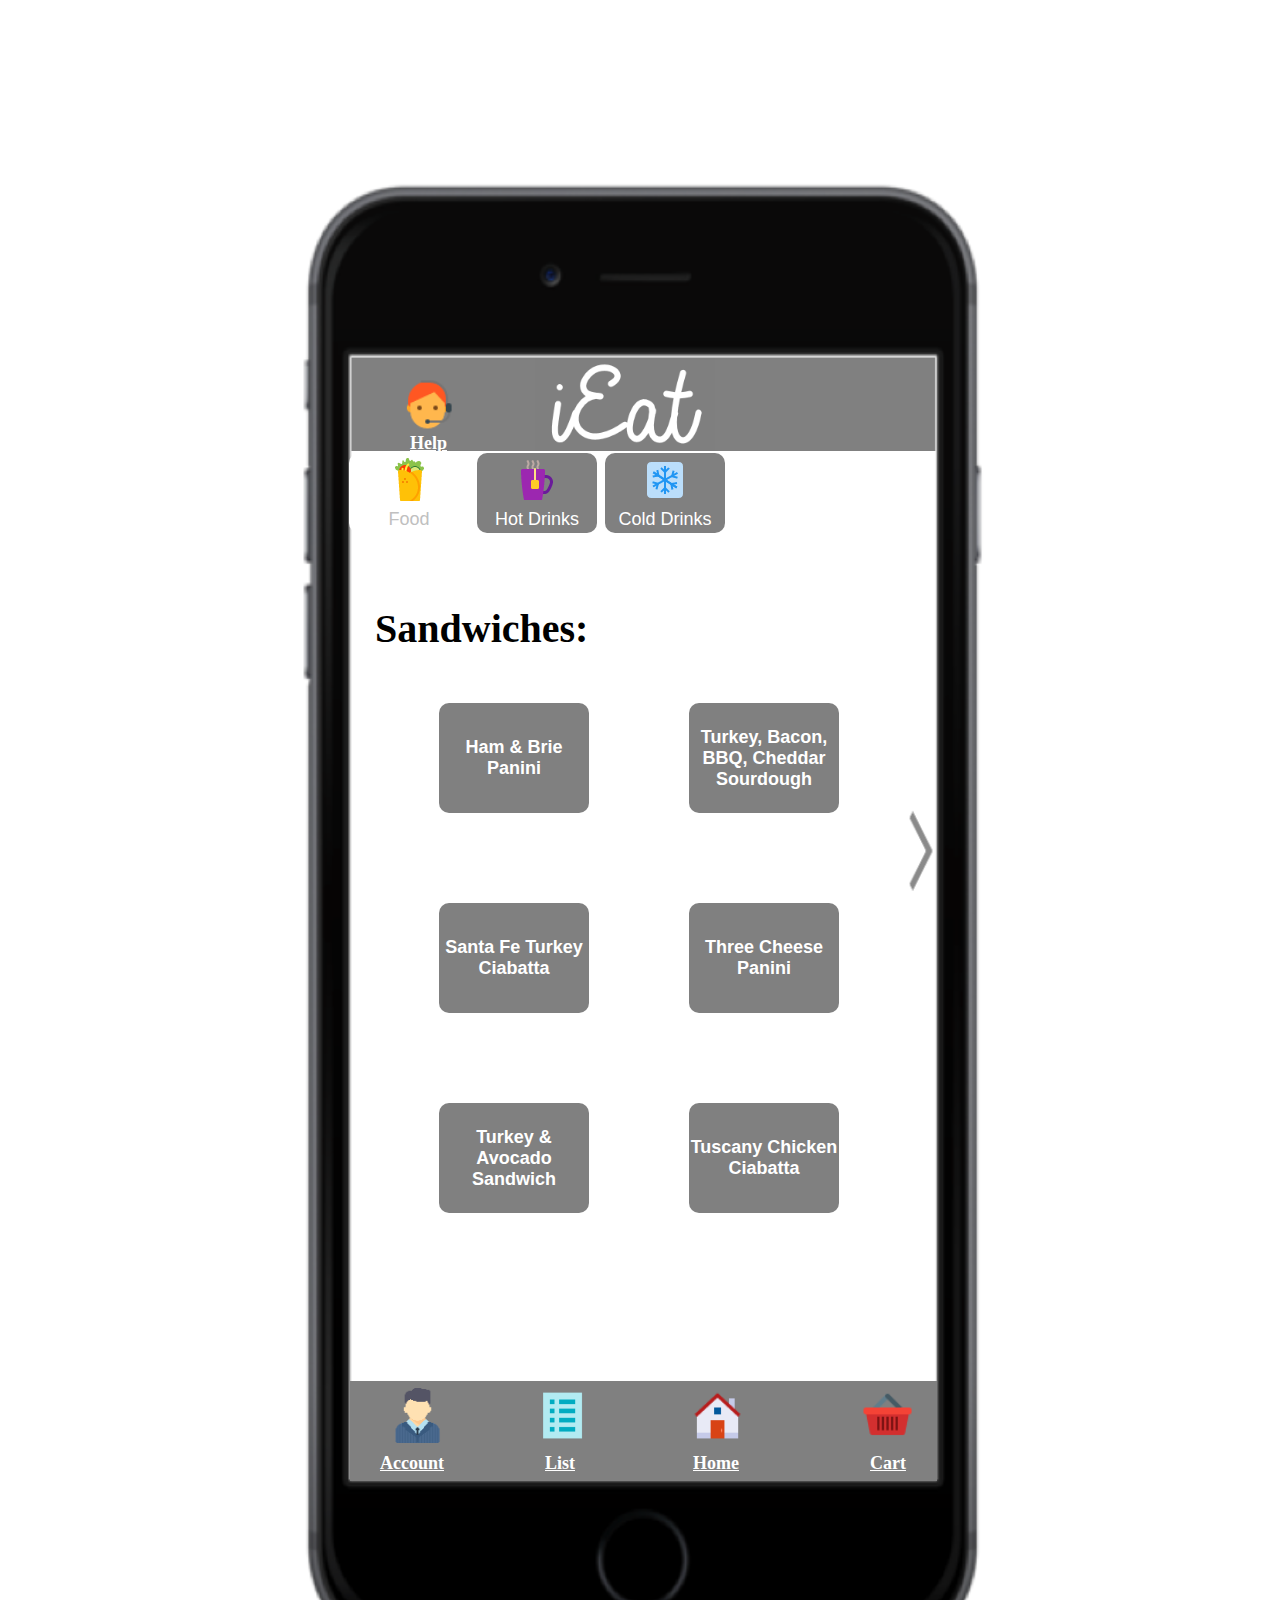
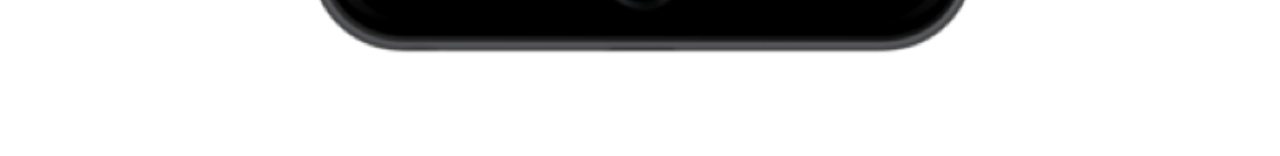
<file: Jazzmans.html>
<!Doctype html>
<html>
<head>
<meta charset="UTF-8">
<title>Jazzman's</title>
<link href="Jazzmans.css" rel="stylesheet" type="text/css" />
</head>

<body>

<div class = "content">
<div class = "Banner">
    <div class = "Logo">
    <img id="myImage" src = "Capture.png" style = "width:180px;height: 100px; position:absolute;top:350px;left:360px;">
    </div>
	<audio id="audio" src="Cartoon_Bite_Sound_Effect.ogg" ></audio>
    
</div>

<div class = "middle" id = "M">
<img id="myImage" src = "body1.png" style = "width:1555px;height: 1675px; position:absolute;top:80px;left:-310px;">

<div style="width:600px;height:100px;border:0px solid #000; background-color: #808080;"></div>

<a href = "#"><button class="button" id = "1" style = "width:120px;height:80px;top:445px;left:167px;position: absolute;;font-size: 18px; color: #C0C0C0; padding:0px; background-color: #FFFFFF;" onclick = "toFood();currentSection = 0;document.getElementById('1').style.backgroundColor  = '#FFFFFF';document.getElementById('2').style.backgroundColor  = '#808080';document.getElementById('3').style.backgroundColor  = '#808080';document.getElementById('1').style.color  = '#C0C0C0';document.getElementById('2').style.color  = '#C0C0C0';document.getElementById('3').style.color  = '#C0C0C0';"><img src = "food.png"> <br>Food </button></a>
<a href = "#"><button class="button" id = "2" style = "width:120px;height:80px;top:445px;left:295px;position: absolute;;font-size: 18px; padding:0px;" onclick = "changeToHotDrink(); currentSection = 1;document.getElementById('2').style.backgroundColor  = '#FFFFFF';document.getElementById('1').style.backgroundColor  = '#808080';document.getElementById('3').style.backgroundColor  = '#808080';document.getElementById('2').style.color  = '#C0C0C0';document.getElementById('1').style.color  = '#C0C0C0';document.getElementById('3').style.color  = '#C0C0C0';"><img src = "drink.png"><br>Hot Drinks</button></a>
<a href = "#"><button class="button" id = "3" style = "width:120px;height:80px;top:445px;left:423px;position: absolute;;font-size: 18px; padding:0px;" onclick = "changeToColdDrink(); currentSection = 2;document.getElementById('3').style.backgroundColor  = '#FFFFFF';document.getElementById('1').style.backgroundColor  = '#808080';document.getElementById('2').style.backgroundColor  = '#808080';document.getElementById('3').style.color  = '#C0C0C0';document.getElementById('1').style.color  = '#C0C0C0';document.getElementById('2').style.color  = '#C0C0C0';"><img src = "ice.png"><br>Cold Drinks</button></a>

<div id = "food1">
<div id = "Bowls" style = "left:200px;top: 600px; position: absolute;font-size: 40px; padding:0px;"><b>Sandwiches:</b></div>
<a href = "#"><button class="button"  id  = "Sandwich" style = "width:150px;height:110px;top:695px;left:257px;position: absolute;;font-size: 18px; padding:0px;" onclick = "getNutrition(this.id);"> <b>Ham & Brie Panini</b> </button></a>
<a href = "#"><button class="button" id  = "Sandwich" style = "width:150px;height:110px;top:895px;left:507px;position: absolute;;font-size: 18px; padding:0px;" onclick = "getNutrition(this.id);"> <b>Three Cheese Panini</b> </button></a>
<a href = "#"><button class="button" id  = "Sandwich" style = "width:150px;height:110px;top:1095px;left:257px;position: absolute;;font-size: 18px; padding:0px;" onclick = "getNutrition(this.id);"> <b>Turkey & Avocado Sandwich</b> </button></a>
<a href = "#"><button class="button" id  = "Sandwich" style = "width:150px;height:110px;top:695px;left:507px;position: absolute;;font-size: 18px; padding:0px;" onclick = "getNutrition(this.id);"> <b>Turkey, Bacon, BBQ, Cheddar Sourdough</b> </button></a>
<a href = "#"><button class="button" id  = "Sandwich" style = "width:150px;height:110px;top:895px;left:257px;position: absolute;;font-size: 18px; padding:0px;" onclick = "getNutrition(this.id);"> <b>Santa Fe Turkey Ciabatta</b> </button></a>
<a href = "#"><button class="button" id  = "Sandwich" style = "width:150px;height:110px;top:1095px;left:507px;position: absolute;;font-size: 18px; padding:0px;" onclick = "getNutrition(this.id);"> <b>Tuscany Chicken Ciabatta</b> </button></a>
</div>

<div id = "food2" style = "visibility: hidden;">
<div id = "Bowls" style = "left:200px;top: 600px; position: absolute;font-size: 40px; padding:0px;"><b>Salads:</b></div>
<a href = "#"><button class="button" id  = "Salad" style = "width:150px;height:110px;top:695px;left:257px;position: absolute;;font-size: 18px; padding:0px;" onclick = "getNutrition(this.id);"> <b>Build a Salad</b> </button></a>
<a href = "#"><button class="button" id  = "Salad" style = "width:150px;height:110px;top:895px;left:507px;position: absolute;;font-size: 18px; padding:0px;" onclick = "getNutrition(this.id);"> <b>Mandarin Chicken Salad</b> </button></a>
<a href = "#"><button class="button" id  = "Salad" style = "width:150px;height:110px;top:1095px;left:257px;position: absolute;;font-size: 18px; padding:0px;" onclick = "getNutrition(this.id);"> <b>Spring Greens</b> </button></a>
<a href = "#"><button class="button" id  = "Salad" style = "width:150px;height:110px;top:695px;left:507px;position: absolute;;font-size: 18px; padding:0px;" onclick = "getNutrition(this.id);"> <b>Chipotle Chicken Salad</b> </button></a>
<a href = "#"><button class="button" id  = "Salad" style = "width:150px;height:110px;top:895px;left:257px;position: absolute;;font-size: 18px; padding:0px;" onclick = "getNutrition(this.id);"> <b>Cobb Salad</b> </button></a>
<a href = "#"><button class="button" id  = "Salad" style = "width:150px;height:110px;top:1095px;left:507px;position: absolute;;font-size: 18px; padding:0px;" onclick = "getNutrition(this.id);"> <b>Cranberry Walnut with Chicken</b> </button></a>
</div>

<div id = "food3" style = "visibility: hidden;">
<div id = "Bowls" style = "left:200px;top: 600px; position: absolute;font-size: 40px; padding:0px;"><b>Soups:</b></div>
<a href = "#"><button class="button" id  = "Soup" style = "width:150px;height:110px;top:695px;left:257px;position: absolute;;font-size: 18px; padding:0px;" onclick = "getNutrition(this.id);"> <b>Sourdough Boule Soup Bowl</b> </button></a>

<a href = "#"><button class="button" id  = "Soup" style = "width:150px;height:110px;top:695px;left:507px;position: absolute;;font-size: 18px; padding:0px;" onclick = "getNutrition(this.id);"> <b>Soup Cup</b> </button></a>

</div>

<div id = "drink1" style = "visibility: hidden;">
<div id = "Bowls" style = "left:200px;top: 600px; position: absolute;font-size: 40px; padding:0px;"><b>Hot Drinks:</b></div>
<a href = "#"><button class="button" id  = "Drink" style = "width:150px;height:110px;top:695px;left:257px;position: absolute;;font-size: 18px; padding:0px;" onclick = "getNutrition(this.id);"> <b>Americano</b> </button></a>
<a href = "#"><button class="button" id  = "Drink" style = "width:150px;height:110px;top:895px;left:507px;position: absolute;;font-size: 18px; padding:0px;" onclick = "getNutrition(this.id);"> <b>Bonfire Mocha</b> </button></a>
<a href = "#"><button class="button" id  = "Drink" style = "width:150px;height:110px;top:1095px;left:257px;position: absolute;;font-size: 18px; padding:0px;" onclick = "getNutrition(this.id);"> <b>Coffee</b> </button></a>
<a href = "#"><button class="button" id  = "Drink" style = "width:150px;height:110px;top:695px;left:507px;position: absolute;;font-size: 18px; padding:0px;" onclick = "getNutrition(this.id);"> <b>Cafe Au Lait</b> </button></a>
<a href = "#"><button class="button" id  = "Drink" style = "width:150px;height:110px;top:895px;left:257px;position: absolute;;font-size: 18px; padding:0px;" onclick = "getNutrition(this.id);"> <b>Blackberry Crumb Latte</b> </button></a>
<a href = "#"><button class="button" id  = "Drink" style = "width:150px;height:110px;top:1095px;left:507px;position: absolute;;font-size: 18px; padding:0px;" onclick = "getNutrition(this.id);"> <b>Brulee Latte</b> </button></a>
</div>

<div id = "drink2" style = "visibility: hidden;">
<div id = "Bowls" style = "left:200px;top: 600px; position: absolute;font-size: 40px; padding:0px;"><b>Hot Drinks:</b></div>
<a href = "#"><button class="button" id  = "Drink" style = "width:150px;height:110px;top:695px;left:257px;position: absolute;;font-size: 18px; padding:0px;" onclick = "getNutrition(this.id);"> <b>Cappuccino</b> </button></a>
<a href = "#"><button class="button" id  = "Drink" style = "width:150px;height:110px;top:895px;left:507px;position: absolute;;font-size: 18px; padding:0px;" onclick = "getNutrition(this.id);"> <b>Coconut Black Latte</b> </button></a>
<a href = "#"><button class="button" id  = "Drink" style = "width:150px;height:110px;top:1095px;left:257px;position: absolute;;font-size: 18px; padding:0px;" onclick = "getNutrition(this.id);"> <b>Espresso</b> </button></a>
<a href = "#"><button class="button" id  = "Drink" style = "width:150px;height:110px;top:695px;left:507px;position: absolute;;font-size: 18px; padding:0px;" onclick = "getNutrition(this.id);"> <b>Caramel Delight Latte</b> </button></a>
<a href = "#"><button class="button" id  = "Drink" style = "width:150px;height:110px;top:895px;left:257px;position: absolute;;font-size: 18px; padding:0px;" onclick = "getNutrition(this.id);"> <b>Caramel Latte</b> </button></a>
<a href = "#"><button class="button" id  = "Drink" style = "width:150px;height:110px;top:1095px;left:507px;position: absolute;;font-size: 18px; padding:0px;" onclick = "getNutrition(this.id);"> <b>Chai Tea</b> </button></a>
</div>

<div id = "drink3" style = "visibility: hidden;">
<div id = "Bowls" style = "left:200px;top: 600px; position: absolute;font-size: 40px; padding:0px;"><b>Hot Drinks:</b></div>
<a href = "#"><button class="button" id  = "Drink" style = "width:150px;height:110px;top:695px;left:257px;position: absolute;;font-size: 18px; padding:0px;" onclick = "getNutrition(this.id);"> <b>Green Tea Mocha</b> </button></a>
<a href = "#"><button class="button" id  = "Drink" style = "width:150px;height:110px;top:895px;left:507px;position: absolute;;font-size: 18px; padding:0px;" onclick = "getNutrition(this.id);"> <b>Macchiato</b> </button></a>
<a href = "#"><button class="button" id  = "Drink" style = "width:150px;height:110px;top:1095px;left:257px;position: absolute;;font-size: 18px; padding:0px;" onclick = "getNutrition(this.id);"> <b>Mocha</b> </button></a>
<a href = "#"><button class="button" id  = "Drink" style = "width:150px;height:110px;top:695px;left:507px;position: absolute;;font-size: 18px; padding:0px;" onclick = "getNutrition(this.id);"> <b>Hot Chocolate</b> </button></a>
<a href = "#"><button class="button" id  = "Drink" style = "width:150px;height:110px;top:895px;left:257px;position: absolute;;font-size: 18px; padding:0px;" onclick = "getNutrition(this.id);"> <b>Latte</b> </button></a>
<a href = "#"><button class="button" id  = "Drink" style = "width:150px;height:110px;top:1095px;left:507px;position: absolute;;font-size: 18px; padding:0px;" onclick = "getNutrition(this.id);"> <b>Steamer</b> </button></a>
</div>

<div id = "drink4" style = "visibility: hidden;">
<div id = "Bowls" style = "left:200px;top: 600px; position: absolute;font-size: 40px; padding:0px;"><b>Hot Drinks:</b></div>
<a href = "#"><button class="button" id  = "Drink" style = "width:150px;height:110px;top:695px;left:257px;position: absolute;;font-size: 18px; padding:0px;" onclick = "getNutrition(this.id);"> <b>Tea</b> </button></a>

<a href = "#"><button class="button" id  = "Drink" style = "width:150px;height:110px;top:695px;left:507px;position: absolute;;font-size: 18px; padding:0px;" onclick = "getNutrition(this.id);"> <b>Tuxedo</b> </button></a>

</div>


<div id = "cold1" style = "visibility: hidden;">
<div id = "Bowls" style = "left:200px;top: 600px; position: absolute;font-size: 40px; padding:0px;"><b>Cold:</b></div>
<a href = "#"><button class="button"  id  = "Drink"style = "width:150px;height:110px;top:695px;left:257px;position: absolute;;font-size: 18px; padding:0px;" onclick = "getNutrition(this.id);"> <b> Blueberry Tea</b> </button></a>
<a href = "#"><button class="button" id  = "Drink" style = "width:150px;height:110px;top:895px;left:507px;position: absolute;;font-size: 18px; padding:0px;" onclick = "getNutrition(this.id);"> <b> Caramel Delight Latte</b> </button></a>
<a href = "#"><button class="button" id  = "Drink" style = "width:150px;height:110px;top:1095px;left:257px;position: absolute;;font-size: 18px; padding:0px;" onclick = "getNutrition(this.id);"> <b> Coconut Black Tea latte</b> </button></a>
<a href = "#"><button class="button" id  = "Drink" style = "width:150px;height:110px;top:695px;left:507px;position: absolute;;font-size: 18px; padding:0px;" onclick = "getNutrition(this.id);"> <b> Chai Tea</b> </button></a>
<a href = "#"><button class="button" id  = "Drink" style = "width:150px;height:110px;top:895px;left:257px;position: absolute;;font-size: 18px; padding:0px;" onclick = "getNutrition(this.id);"> <b> Cappuccino</b> </button></a>
<a href = "#"><button class="button" id  = "Drink"  style = "width:150px;height:110px;top:1095px;left:507px;position: absolute;;font-size: 18px; padding:0px;" onclick = "getNutrition(this.id);"> <b> Caramel Delight Latte</b> </button></a>
</div>

<div id = "cold2" style = "visibility: hidden;">
<div id = "Bowls" style = "left:200px;top: 600px; position: absolute;font-size: 40px; padding:0px;"><b>Cold:</b></div>
<a href = "#"><button class="button" id  = "Drink" style = "width:150px;height:110px;top:695px;left:257px;position: absolute;;font-size: 18px; padding:0px;" onclick = "getNutrition(this.id);"> <b>Coffee</b> </button></a>
<a href = "#"><button class="button" id  = "Drink" style = "width:150px;height:110px;top:895px;left:507px;position: absolute;;font-size: 18px; padding:0px;" onclick = "getNutrition(this.id);"> <b>Mocha</b> </button></a>
<a href = "#"><button class="button" id  = "Drink" style = "width:150px;height:110px;top:1095px;left:257px;position: absolute;;font-size: 18px; padding:0px;" onclick = "getNutrition(this.id);"> <b>Tea</b> </button></a>
<a href = "#"><button class="button" id  = "Drink" style = "width:150px;height:110px;top:695px;left:507px;position: absolute;;font-size: 18px; padding:0px;" onclick = "getNutrition(this.id);"> <b>Creme Brulee Latte</b> </button></a>
<a href = "#"><button class="button" id  = "Drink" style = "width:150px;height:110px;top:895px;left:257px;position: absolute;;font-size: 18px; padding:0px;" onclick = "getNutrition(this.id);"> <b>Green Tea Mocha</b> </button></a>
<a href = "#"><button class="button" id  = "Drink" style = "width:150px;height:110px;top:1095px;left:507px;position: absolute;;font-size: 18px; padding:0px;" onclick = "getNutrition(this.id);"> <b>Latte</b> </button></a>
</div>

<div id = "cold3" style = "visibility: hidden;">
<div id = "Bowls" style = "left:200px;top: 600px; position: absolute;font-size: 40px; padding:0px;"><b>Cold:</b></div>
<a href = "#"><button class="button" id  = "Drink" style = "width:150px;height:110px;top:695px;left:257px;position: absolute;;font-size: 18px; padding:0px;" onclick = "getNutrition(this.id);"> <b>Tuxedo</b> </button></a>
<a href = "#"><button class="button" id  = "Drink" style = "width:150px;height:110px;top:695px;left:507px;position: absolute;;font-size: 18px; padding:0px;" onclick = "getNutrition(this.id);"> <b>White Chocolate Mocha</b> </button></a>

</div>


<a href = "faq.html"><button class="button" style = "width:100px;height:50px;top:370px;left:195px;position: absolute;background-color: #808080;font-size: 22px;padding:0px;" src="Grill.png" ><img src="help.png" height="55" style></button></a>
<h1 style = "font-size: 18px;color:white;position:absolute; top:430px;left:235px;font-style: arial;"><u>Help</u></h1>

<a href = "#"><div ><img id = "fButton" src = "b.png" style="width:50px;height:100px;position:absolute;left:160px;top:800px;visibility:hidden;" onclick = "backPage();"></div></a>
<a href = "#"><div ><img id = "bButton" src = "f.png" style="width:50px;height:100px;position:absolute;left:720px;top:800px;-webkit-transform: rotate(180deg); transform: rotate(180deg);" onclick = "nextPage();"></div></a>


<div style="position:relative;top:930px;left:10px;width:587px;height:100px;border:0px solid #000; background-color: #808080;"></div>
<a href = "profile.html"><button class="button" style = "width:100px;height:50px;top:1380px;left:185px;position: absolute;background-color: #808080;font-size: 22px;padding:0px;" src="Grill.png" ><img src="account.png" height="55" style></button></a>
<h1 style = "font-size: 18px;color:#FFFFFF;position:absolute; top:1450px;left:205px;font-style: arial;"><u>Account</u></h1>
<a href = "lists.html"><button class="button" style = "width:100px;height:50px;top:1380px;left:330px;position: absolute;background-color: #808080;font-size: 22px;padding:0px;" src="Grill.png" ><img src="list.png" height="55" style></button></a>
<h1 style = "font-size: 18px;color:#FFFFFF;position:absolute; top:1450px;left:370px;font-style: arial;"><u>List</u></h1>

<a href = "HomePage1.html"><button class="button" style = "width:100px;height:50px;top:1380px;left:485px;position: absolute;background-color: #808080;font-size: 22px;padding:0px;" src="Grill.png" ><img src="home.png" height="55" style></button></a>
<h1 style = "font-size: 18px;color:#FFFFFF;position:absolute; top:1450px;left:518px;font-style: arial;"><u>Home</u></h1>
<a href = "cart.html"><button class="button" style = "width:100px;height:50px;top:1380px;left:655px;position: absolute;background-color: #808080;font-size: 22px;padding:0px;" src="Grill.png" ><img src="cart.png" height="55" style></button></a>
<h1 style = "font-size: 18px;color:#FFFFFF;position:absolute; top:1450px;left:695px;font-style: arial;"><u>Cart</u></h1>

<section class="performance-facts" id = "Nutrition" style = "position: absolute; visibility: hidden;top: 520px; left: 305px;">
  <header class="performance-facts__header">
  <div id = "price" style = "font-size:18px;">$3.49</div>
    <h1 class="performance-facts__title"> Nutrition Facts</h1>
    <p>Serving Size 1/2 cup (about 82g)
    <p>Serving Per Container 8</p>
  </header>
  <table class="performance-facts__table">
    <thead>
      <tr>
        <th colspan="3" class="small-info">
          Amount Per Serving
        </th>
      </tr>
    </thead>
    <tbody>
      <tr>
        <th colspan="2">
          <b>Calories</b>
          200
        </th>
        <td>
          Calories from Fat
          130
        </td>
      </tr>
      <tr class="thick-row">
        <td colspan="3" class="small-info">
          <b>% Daily Value*</b>
        </td>
      </tr>
      <tr>
        <th colspan="2">
          <b>Total Fat</b>
          14g
        </th>
        <td>
          <b>22%</b>
        </td>
      </tr>
      <tr>
        <td class="blank-cell">
        </td>
        <th>
          Saturated Fat
          9g
        </th>
        <td>
          <b>22%</b>
        </td>
      </tr>
      <tr>
        <td class="blank-cell">
        </td>
        <th>
          Trans Fat
          0g
        </th>
        <td>
        </td>
      </tr>
      <tr>
        <th colspan="2">
          <b>Cholesterol</b>
          55mg
        </th>
        <td>
          <b>18%</b>
        </td>
      </tr>
      <tr>
        <th colspan="2">
          <b>Sodium</b>
          40mg
        </th>
        <td>
          <b>2%</b>
        </td>
      </tr>
      <tr>
        <th colspan="2">
          <b>Total Carbohydrate</b>
          17g
        </th>
        <td>
          <b>6%</b>
        </td>
      </tr>
      <tr>
        <td class="blank-cell">
        </td>
        <th>
          Dietary Fiber
          1g
        </th>
        <td>
          <b>4%</b>
        </td>
      </tr>
      <tr>
        <td class="blank-cell">
        </td>
        <th>
          Sugars
          14g
        </th>
        <td>
        </td>
      </tr>
      <tr class="thick-end">
        <th colspan="2">
          <b>Protein</b>
          3g
        </th>
        <td>
        </td>
      </tr>
    </tbody>
  </table>
  
  <table class="performance-facts__table--grid">
    <tbody>
      <tr>
        <td colspan="2">
          Vitamin A
          10%
        </td>
        <td>
          Vitamin C
          0%
        </td>
      </tr>
      <tr class="thin-end">
        <td colspan="2">
          Calcium
          10%
        </td>
        <td>
          Iron
          6%
        </td>
      </tr>
    </tbody>
  </table>
  
  
<a href = "#"><img src = "add.png" id = "add" style = "width:50px;height:50px;top:600px;left:230px;position: absolute;font-size: 18px; padding:0px; visibility: hidden" onclick ="changeButton();"></button></a>
<div id  = "add1" style = "width:100px;height:50px;top:650px;left:230px;position: absolute;font-size: 18px; padding:0px; visibility: hidden"><b>Add to Cart</b></div>

 <div id = "customize" style = "left:-100px;top: 450px;position: absolute;font-size: 18px; padding:0px; visibility: hidden" onclick = "check();">
 <input type="checkbox" name="vehicle" id="Crackers"> Crackers

</div>

<div id = "customize1" style = "left:-100px;top: 450px;position: absolute;font-size: 18px; padding:0px; visibility: hidden" onclick = "check();">
 <input type="checkbox" name="food" id="Hot"> Hot Sauce + $0.49
 <input type="checkbox" name="food" id="Blue"> Blue Cheese + $0.49
 <input type="checkbox" name="food" id="Other"> Other Sauce + $0.49

</div>

<div id = "customize2" style = "left:-100px;top: 450px;position: absolute;font-size: 18px; padding:0px; visibility: hidden" onclick = "check();">
 <input type="checkbox" name="food" id="Small"> Small 
 <input type="checkbox" name="food" id="Medium"> Medium
 <input type="checkbox" name="food" id="Large"> Large

</div>

<div id = "customize3" style = "left:-100px;top: 450px;position: absolute;font-size: 18px; padding:0px; visibility: hidden" onclick = "check();">
 *Required<br>
 <input type="checkbox" name="food" id="Wheat"> Wheat 
 <input type="checkbox" name="food" id="White"> White <br><br><br>
 *Optional<br>
 <input type="checkbox" name="food" id="Cheese"> Extra Cheese + $0.60
 <input type="checkbox" name="food" id="Lettuce"> Lettuce *Optional

</div>
 
</section>
  
</section>


</div>


<script>

	var currentSection = 0;
	
	
	var image = document.getElementById('myImage');
	var sound = document.getElementById('audio');
	var temp = document.getElementsByClassName("loginform");
	var temp1 = document.getElementsByClassName("signup");	
	
	var alpha = document.getElementById("a");	
	var alpha2 = document.getElementById("a2");	
	var pop = document.getElementById("p");	
	var pop2 = document.getElementById("p2");
	var side = document.getElementById("sides");
	var Nutrition = document.getElementById("Nutrition");
	var M = document.getElementById("M");
	var add = document.getElementById("add");
	var add1 = document.getElementById("add1");
	
	var food1 = document.getElementById("food1");
	food1.style.visibility = 'visible';
	var food2 = document.getElementById("food2");
	food2.style.visibility = 'hidden';
	var food3 = document.getElementById("food3");
	food3.style.visibility = 'hidden';
	
	var cold1 = document.getElementById("cold1");
	var cold2 = document.getElementById("cold2");
	var cold3 = document.getElementById("cold3");
	
	var f = document.getElementById("fButton");
	var b = document.getElementById("bButton");
	
	var customize = document.getElementById("customize");
	var customize1 = document.getElementById("customize1");
	var customize2 = document.getElementById("customize2");
	var customize3 = document.getElementById("customize3");
	
	
		function changeImage() {
			image.src = "a1.png";
			sound.play();
			setTimeout(stopSound, 1000);
			setTimeout(replace, 2000);
			
		}
		
		function stopSound() {
			sound.src = "";
		}
		
		function toFood(){
			Nutrition.style.visibility = 'hidden';
			add.style.visibility  = 'hidden';
			add1.style.visibility  = 'hidden';
			food3.style.visibility = 'hidden';
			food2.style.visibility = 'hidden';
			food1.style.visibility = 'visible';
			drink1.style.visibility = 'hidden';
			drink2.style.visibility = 'hidden';
			drink3.style.visibility = 'hidden';
			cold3.style.visibility = 'hidden';
			cold2.style.visibility = 'hidden';
			cold1.style.visibility = 'hidden';
			b.style.visibility = 'visible';
			f.style.visibility = 'hidden';
			customize.style.visibility  = 'hidden';
			customize1.style.visibility  = 'hidden';
			customize2.style.visibility  = 'hidden';
			customize3.style.visibility  = 'hidden';
			
			
		}	
	
		function nextPage(){
		
		if(currentSection == 0){
			
			if(food1.style.visibility == 'visible'){
				
				food1.style.visibility = 'hidden';
				food2.style.visibility = 'visible';
				f.style.visibility = 'visible';
				
			}
			
			else if(food2.style.visibility == 'visible'){
			
				food1.style.visibility = 'hidden';
				food2.style.visibility = 'hidden';
				food3.style.visibility = 'visible';
				b.style.visibility = 'hidden';
			}
		
		
		}
		
		if(currentSection == 1){
			if(drink1.style.visibility == 'visible'){
			
				drink1.style.visibility = 'hidden';
				drink2.style.visibility = 'visible';
				f.style.visibility = 'visible';
				
			}
			
			else if(drink2.style.visibility == 'visible'){
			
				drink1.style.visibility = 'hidden';
				drink2.style.visibility = 'hidden';
				drink3.style.visibility = 'visible';
				b.style.visibility = 'visible';
			}
			else{
				
				drink1.style.visibility = 'hidden';
				drink2.style.visibility = 'hidden';
				drink3.style.visibility = 'hidden';
				drink4.style.visibility = 'visible';
				f.style.visibility = 'visible';
				b.style.visibility = 'hidden';
			
			}
		
		}
		
		else {
		
			if(cold1.style.visibility == 'visible'){
			
				cold1.style.visibility = 'hidden';
				cold2.style.visibility = 'visible';
				f.style.visibility = 'visible';
				
			}
			
			else if(cold2.style.visibility == 'visible'){
			
				cold1.style.visibility = 'hidden';
				cold2.style.visibility = 'hidden';
				cold3.style.visibility = 'visible';
				b.style.visibility = 'hidden';
			}
		
		}
		
			
			
		}
		
		function backPage(){
		
			if(currentSection == 0){
			
				if(food2.style.visibility == 'visible'){
				
					food1.style.visibility = 'visible';
					food2.style.visibility = 'hidden';
					f.style.visibility = 'hidden';
				}
				
				else if(food3.style.visibility == 'visible'){
				
					food1.style.visibility = 'hidden';
					food2.style.visibility = 'visible';
					food3.style.visibility = 'hidden';
					b.style.visibility = 'visible';
					f.style.visibility = 'visible';
				}
			}
			
			if(currentSection == 1){
			
				if(drink2.style.visibility == 'visible'){
				
					drink1.style.visibility = 'visible';
					drink2.style.visibility = 'hidden';
					f.style.visibility = 'hidden';
				}
				
				else if(drink3.style.visibility == 'visible'){
				
					drink1.style.visibility = 'hidden';
					drink2.style.visibility = 'visible';
					drink3.style.visibility = 'hidden';
					b.style.visibility = 'visible';
					f.style.visibility = 'visible';
				}
			}
			
			else{
			
				if(cold2.style.visibility == 'visible'){
				
					cold1.style.visibility = 'visible';
					cold2.style.visibility = 'hidden';
					f.style.visibility = 'hidden';
				}
				
				else if(cold3.style.visibility == 'visible'){
				
					cold1.style.visibility = 'hidden';
					cold2.style.visibility = 'visible';
					cold3.style.visibility = 'hidden';
					b.style.visibility = 'visible';
					f.style.visibility = 'visible';
				}
			
			
			}
		
		}
		
		function changeToHotDrink(){
		
			Nutrition.style.visibility = 'hidden';
			add.style.visibility  = 'hidden';
			add1.style.visibility  = 'hidden';
			food1.style.visibility = 'hidden';
			food2.style.visibility = 'hidden';
			food3.style.visibility = 'hidden';
			drink2.style.visibility = 'hidden';
			drink3.style.visibility = 'hidden';
			cold1.style.visibility = 'hidden';
			cold2.style.visibility = 'hidden';
			cold3.style.visibility = 'hidden';
			b.style.visibility = 'visible';
			f.style.visibility = 'hidden';
			drink1.style.visibility = 'visible';
			customize.style.visibility  = 'hidden';
			customize1.style.visibility  = 'hidden';
			customize2.style.visibility  = 'hidden';
			customize3.style.visibility  = 'hidden';
			
			document.getElementById('price').innerHTML = "$0";
			
		}
		
		function changeToColdDrink(){
			
			Nutrition.style.visibility = 'hidden';
			add.style.visibility  = 'hidden';
			add1.style.visibility  = 'hidden';
			food1.style.visibility = 'hidden';
			food2.style.visibility = 'hidden';
			food3.style.visibility = 'hidden';
			drink1.style.visibility = 'hidden';
			drink2.style.visibility = 'hidden';
			drink3.style.visibility = 'hidden';
			drink4.style.visibility = 'hidden';
			cold2.style.visibility = 'hidden';
			cold3.style.visibility = 'hidden';
			b.style.visibility = 'visible';
			f.style.visibility = 'hidden';
			cold1.style.visibility = 'visible';
			customize.style.visibility  = 'hidden';
			customize1.style.visibility  = 'hidden';
			customize2.style.visibility  = 'hidden';
			customize3.style.visibility  = 'hidden';
			
			document.getElementById('price').innerHTML = "$0";
			
			
			
		}
		
		function getNutrition(clicked_class){
		
			food1.style.visibility = 'hidden';
			food2.style.visibility = 'hidden';
			food3.style.visibility = 'hidden';
			drink1.style.visibility = 'hidden';
			drink2.style.visibility = 'hidden';
			drink3.style.visibility = 'hidden';
			cold1.style.visibility = 'hidden';
			cold2.style.visibility = 'hidden';
			cold3.style.visibility = 'hidden';
			b.style.visibility = 'hidden';
			f.style.visibility = 'hidden';
			Nutrition.style.visibility = "visible";
			add.style.visibility  = 'visible';
			add1.style.visibility  = 'visible';
			
			if(clicked_class=="Drink")
				customize2.style.visibility  = 'visible';
			else if(clicked_class == "Sandwich")
				customize3.style.visibility  = 'visible';
			else if(clicked_class == "Salad" || clicked_class == "Soup")
				customize.style.visibility  = 'visible';
		}
		
		function check(){
			if(document.getElementById("Wheat").checked)
				document.getElementById("White").disabled = true;
			else if(document.getElementById("White").checked)
				document.getElementById("Wheat").disabled = true;
			else if(document.getElementById("Wheat").checked == false)
				document.getElementById("White").disabled = false;
			else if(document.getElementById("White").checked == false){
				document.getElementById("Wheat").disabled = false;
			}
			
			if(document.getElementById("Small").checked == true){
				document.getElementById("Medium").disabled = true;
				document.getElementById("Large").disabled = true;
				document.getElementById('price').innerHTML = "$3.49";
			}
			else if(document.getElementById("Medium").checked == true){
				document.getElementById("Small").disabled = true;
				document.getElementById("Large").disabled = true;
				document.getElementById('price').innerHTML = "$4.49";
			}
			else if(document.getElementById("Large").checked == true){
				document.getElementById("Medium").disabled = true;
				document.getElementById("Small").disabled = true;
				document.getElementById('price').innerHTML = "$5.49";
			}
			else if(document.getElementById("Small").checked == false){
				document.getElementById("Medium").disabled = false;
				document.getElementById("Large").disabled = false;
				document.getElementById('price').innerHTML = "$0";
			}
			else if(document.getElementById("Medium").checked == false){
				document.getElementById("Small").disabled = false;
				document.getElementById("Large").disabled = false;
				document.getElementById('price').innerHTML = "$0";
			}
			else if(document.getElementById("Large").checked == false){
				document.getElementById("Medium").disabled = false;
				document.getElementById("Small").disabled = false;
				document.getElementById('price').innerHTML = "$0";
			}
			
			var original = "$3.49";
			  if (document.getElementById('Cheese').checked && customize3.style.visibility == 'visible') {
				  document.getElementById('price').innerHTML = document.getElementById('price').innerHTML.replace('$','');
				  var temp = parseFloat(document.getElementById('price').innerHTML);
				  document.getElementById('price').innerHTML = '$'+(original+0.60);
			  } 
			  else if (document.getElementById('Cheese').checked == false && customize3.style.visibility == 'visible'){
				  document.getElementById('price').innerHTML = original;  
			  }
			  
			  if (document.getElementById('Hot').checked || document.getElementById('Blue').checked || document.getElementById('Other').checked) {
				  document.getElementById('price').innerHTML = document.getElementById('price').innerHTML.replace('$','');
				  var temp = parseFloat(document.getElementById('price').innerHTML);
				  document.getElementById('price').innerHTML = '$'+(temp+0.49);
			  } 
			  else if(customize1.style.visibility == 'visible'){
				  document.getElementById('price').innerHTML = original;
				  
			  }
		
		}
		
		function changeButton(){
			if(document.getElementById('White').checked == false && document.getElementById('Wheat').checked == false && add.src != "add.png" && customize3.style.visibility == 'visible')
				alert("Choose a bread");
				
			else if(document.getElementById('Small').checked == false && document.getElementById('Medium').checked == false && document.getElementById('Large').checked == false && add.src != "add.png" && customize2.style.visibility == 'visible')
				alert("Choose a size");
			
			else{
			if(add.src.match("add.png"))
				add.src = "download.png";
			else
				add.src = "add.png";
			}
			
		}
			
</script>

</div>
</body>
</html>
</file>
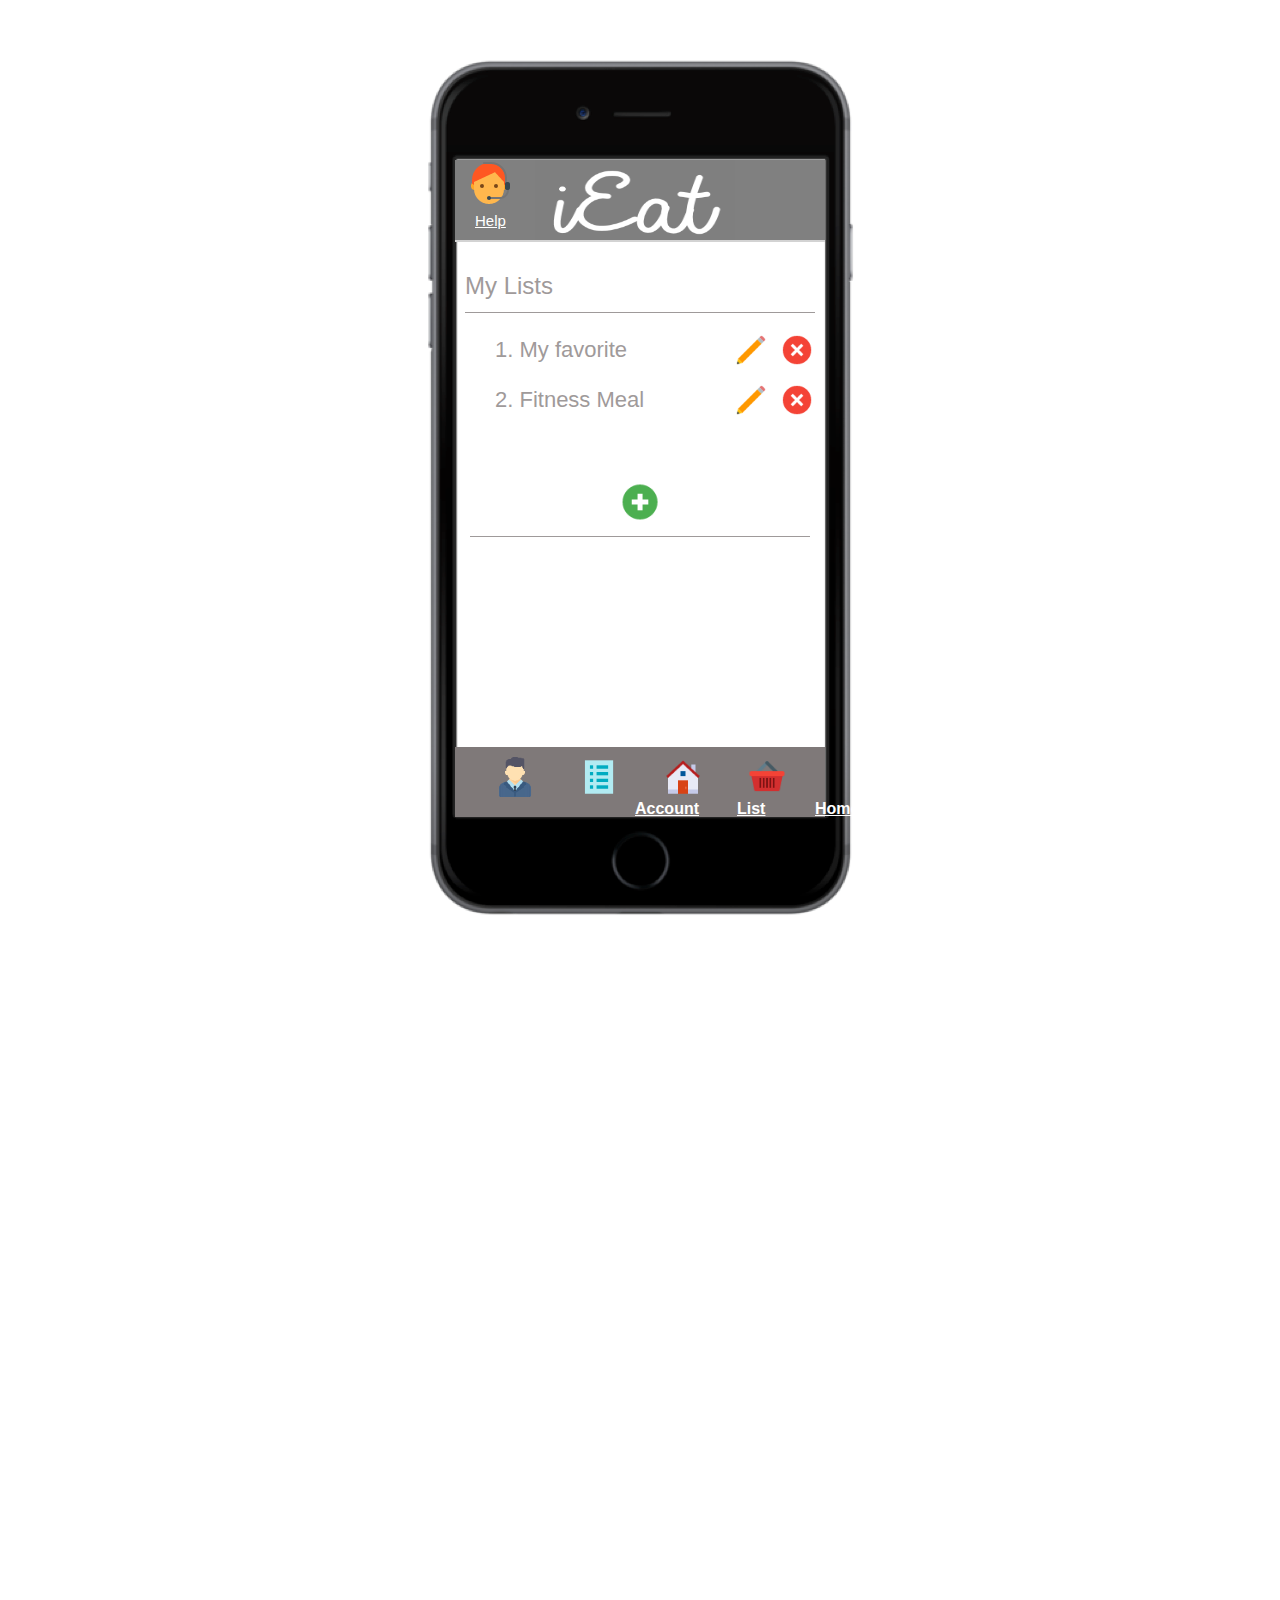
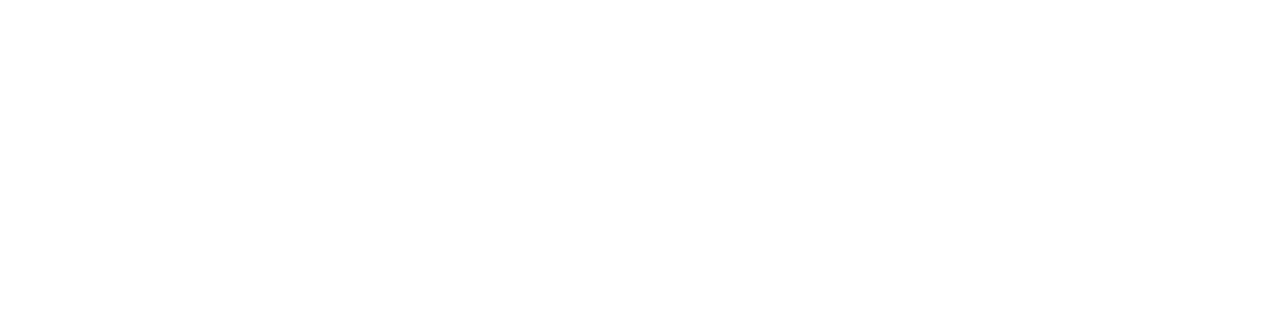
<file: list2.html>
<!doctype html>
<html>
<head>
<meta charset="UTF-8">
<title>Lists</title>
<link href="lists.css" rel="stylesheet" type="text/css"/>
</head>

<body>
<div class = "content">
<div class = "Banner" style = "background-color: #808080;">
	<div class ="Help"><a href ="faq.html"><img src="2.png"></a>
    <span id = "help" style = "color:white;"><u>Help</u></span>
    </div>
    <div class = "Logo"><img id = "logo" src="Capture.png"></div>
    </div>
    
<div class = "middle">
<div class = "ordernumber">
	<span id = "ordernumber">My Lists
    </span>
    </div>
    
    <div class = "lists">
    <ul>
    <li><span>1. My favorite</span><a href="#"><img id= "delete" id = "1" src="Cancel-48.png" ></a><a href = "#"><img id ="edit" src="Edit-48.png"></a></li>
    <li><span>2. Fitness Meal</span><a href="#"><img id= "delete"  id = "2" src="Cancel-48.png"></a><a href = "#"><img id ="edit" src="Edit-48.png"></a></li>
    
    </ul>
    </div>
    <div class = "add"><a href="#"><img src="Plus-48.png" width="40" height="40" ></a></div>
<div class="total"><span id="total"></span><a href = "#"><span id= "pay"></span></div></a>
</div>

<div class = "bottom">
<ul>
	<li><a href ="profile.html"><img src="account.png" width ="40" height="40"><span style = "left:635px;top:800px;position:absolute;"><b><u>Account</u></b></span></a></li>
    <li><a href ="lists.html"><img src="list.png"width ="40" height="40"><span style = "left:737px;top:800px;position:absolute;"><b><u>List</u></b></span></a></li>
    <li><a href ="HomePage1.html"><img src="home.png"width ="40" height="40"><span style = "left:815px;top:800px;position:absolute;"><b><u>Home</u><b></span></a></li>
    <li><a href ="cart.html"><img src="cart.png"width ="40" height="40"><span style = "left:905px;top:800px;position:absolute;"><b><u>Cart</u></b></span></a></li>
</ul>
	
</div>


<script>
	var image = document.getElementById('myImage');
	var sound = document.getElementById('audio');
	var temp = document.getElementsByClassName("loginform");
	var temp1 = document.getElementsByClassName("signup");	
	
		function changeImage() {
			image.src = "http://i65.tinypic.com/2s198y8.png";
			sound.play();
			setTimeout(stopSound, 1000);
		}
		
		function stopSound() {
			sound.src = "";
		}
		
		function function1(){
			temp.style.visibility = 'hidden';
			temp1.style.visibility = 'visible';
		}		
</script>
<script>
function goBack() {
    window.history.back();
}
</script>


</div>
</body>
</html>
</file>
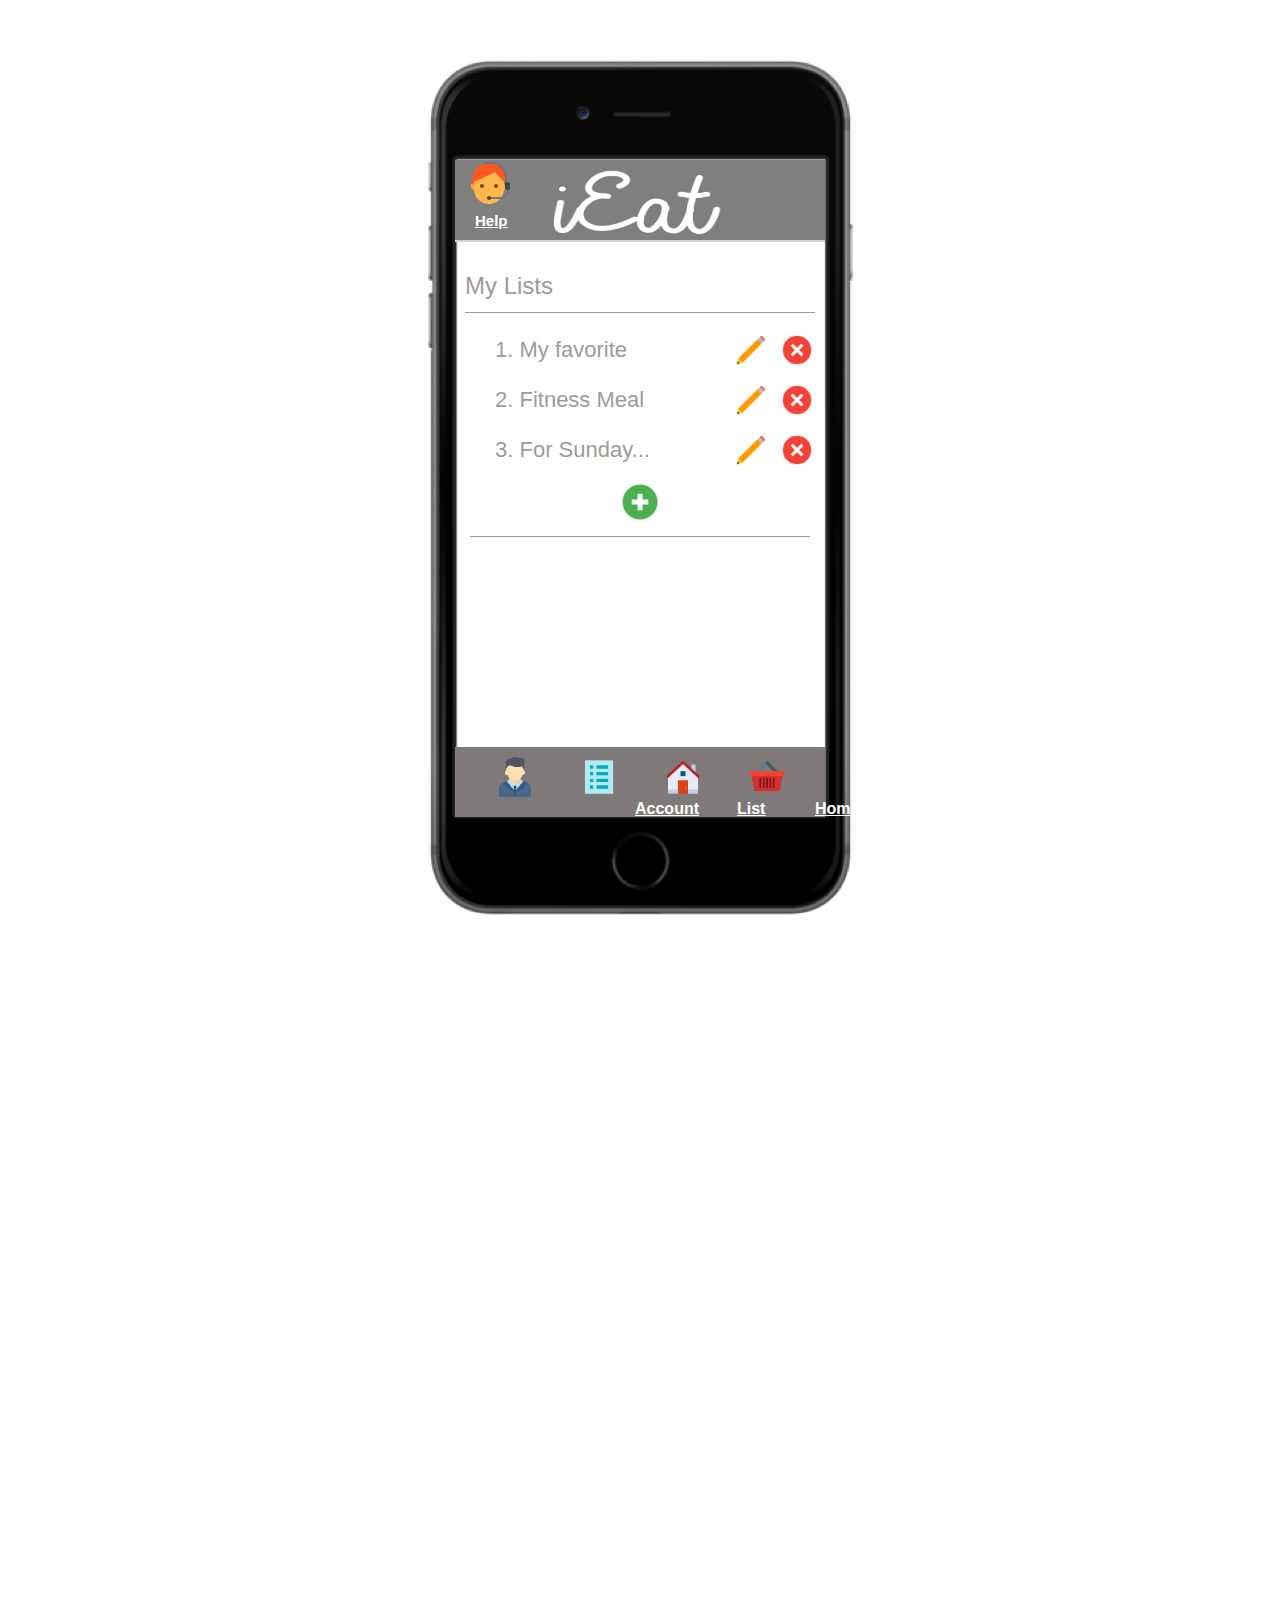
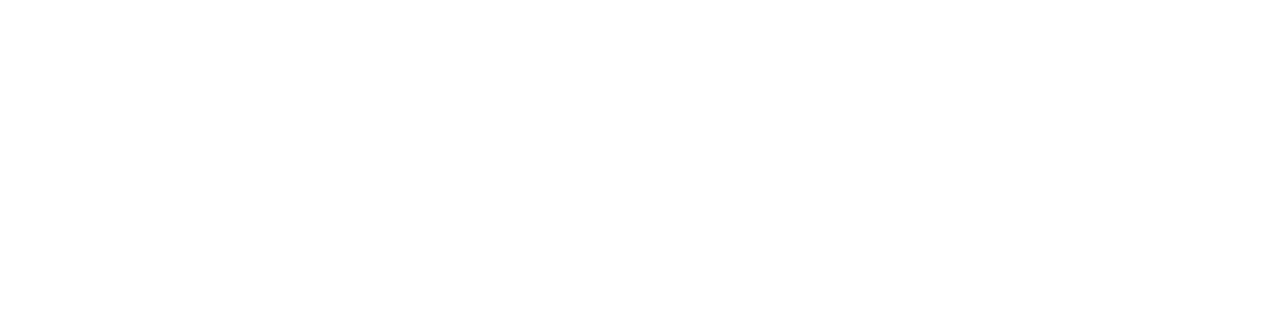
<file: lists.html>
<!doctype html>
<html>
<head>
<meta charset="UTF-8">
<title>Lists</title>
<link href="lists.css" rel="stylesheet" type="text/css"/>
</head>

<body >
<div class = "content">
<div class = "Banner" style = "background-color: #808080;">
	<div class ="Help"><a href ="faq.html"><img src="2.png"></a>
    <span id = "help" style = "color:white;"><b><u>Help</u></b></span>
    </div>
    <div class = "Logo"><img id = "logo" src="Capture.png"></div>
    </div>
    
<div class = "middle">
<div class = "ordernumber">
	<span id = "ordernumber">My Lists
    </span>
    </div>
    
    <div class = "lists">
    <ul>
    <li><span>1. My favorite</span><a href="#"><img id= "delete" id = "1" src="Cancel-48.png" ></a><a href = "#"><img id ="edit" src="Edit-48.png"></a></li>
    <li><span>2. Fitness Meal</span><a href="#"><img id= "delete"  id = "2" src="Cancel-48.png"></a><a href = "#"><img id ="edit" src="Edit-48.png"></a></li>
    <li><span>3. For Sunday...</span><a href="list2.html"><img id= "delete" src="Cancel-48.png"></a><a href = "#"><img id ="edit" class = "2" src="Edit-48.png"></a></li>
    </ul>
    </div>
    <div class = "add"><a href="#"><img src="Plus-48.png" width="40" height="40" ></a></div>
<div class="total"><span id="total"></span><a href = "#"><span id= "pay"></span></div></a>

</div>

<div class = "bottom">
<ul>
	<li><a href ="profile.html"><img src="account.png" width ="40" height="40"><span style = "left:635px;top:800px;position:absolute;"><b><u>Account</u></b></span></a></li>
    <li><a href ="lists.html"><img src="list.png"width ="40" height="40"><span style = "left:737px;top:800px;position:absolute;"><b><u>List</u></b></span></a></li>
    <li><a href ="HomePage1.html"><img src="home.png"width ="40" height="40"><span style = "left:815px;top:800px;position:absolute;"><b><u>Home</u><b></span></a></li>
    <li><a href ="cart.html"><img src="cart.png"width ="40" height="40"><span style = "left:905px;top:800px;position:absolute;"><b><u>Cart</u></b></span></a></li>
</ul>
	
</div>

</div>


<script>
	var image = document.getElementById('myImage');
	var sound = document.getElementById('audio');
	var temp = document.getElementsByClassName("loginform");
	var temp1 = document.getElementsByClassName("signup");	
	
		function changeImage() {
			image.src = "http://i65.tinypic.com/2s198y8.png";
			sound.play();
			setTimeout(stopSound, 1000);
		}
		
		function stopSound() {
			sound.src = "";
		}
		
		function function1(){
			temp.style.visibility = 'hidden';
			temp1.style.visibility = 'visible';
		}		
</script>
<script>
function goBack() {
    window.history.back();
}
</script>

</body>
</html>
</file>
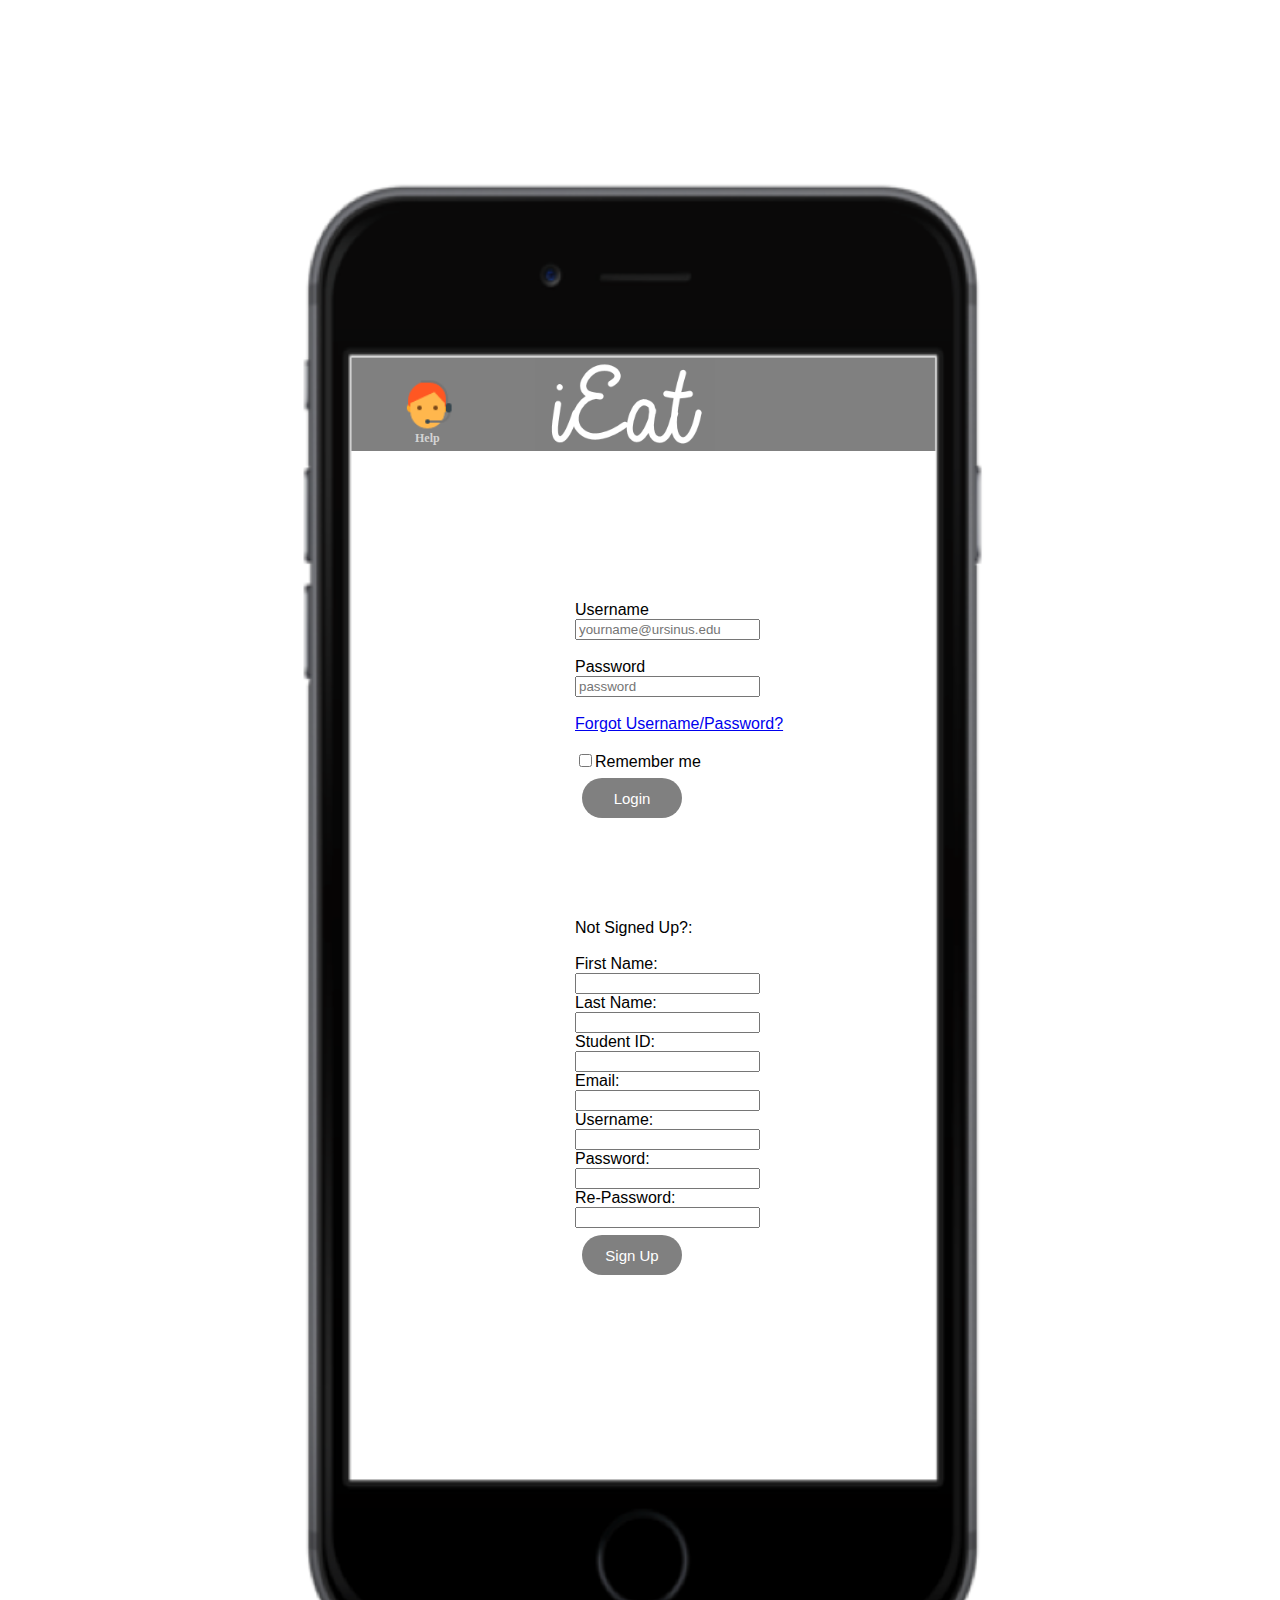
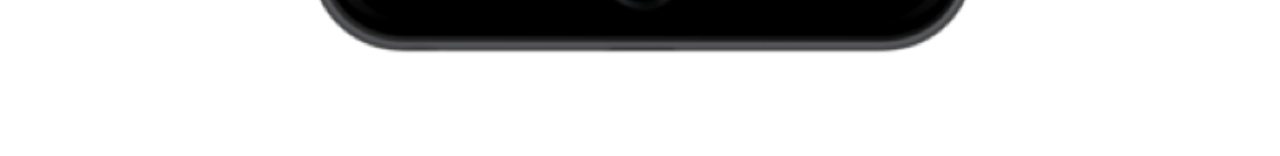
<file: LoginPage.html>
<!Doctype html>
<html>
<head>
<meta charset="UTF-8">
<title>Login Page</title>
<link href="Home.css" rel="stylesheet" type="text/css" />
</head>

<body>
<div class = "content">
<div class = "Banner">
	
    <div class = "Logo">
    <img id="myImage" src = "Capture.png" style = "width:180px;height: 100px; position:absolute;top:350px;left:360px;">
    </div>
	<audio id="audio" src="Cartoon_Bite_Sound_Effect.ogg" ></audio>
    
</div>


<div class = "middle">
<img id="myImage" src = "body1.png" style = "width:1555px;height: 1675px; position:absolute;top:80px;left:-310px;">
<div style="width:600px;height:100px;border:0px solid #000; background-color: #808080;"></div>
<a href = "faq.html"><button class="button" style = "width:100px;height:50px;top:370px;left:195px;position: absolute;background-color: #808080;font-size: 22px;padding:0px;" src="Grill.png" ><img src="help.png" height="55" style></button></a>
<h1 style = "font-size: 12px;color:#D3D3D3;position:absolute; top:430px;left:240px;">Help</h1>

		<div class = "L" style = "top:600px;left:400px;position: absolute;">
			<label for="usermail" style = "font-family:arial;">Username &nbsp &nbsp &nbsp <label><br> 
			<input type="email" name="usermail" placeholder="yourname@ursinus.edu" > <br> <br>
			<label for="password">Password &nbsp &nbsp &nbsp </label><br>
			<input type="password" name="password" placeholder="password" required> <br>  <br>
			<a href="ForgotUP.html">Forgot Username/Password?</a> <br>  <br> 
			<input type="checkbox" name="vehicle" value="Remember">Remember me<br>
			<a href = "HomePage1.html"><button class="button" style = "height: 40px; width: 100px; left: -10px; font-size: 15px; padding: 0px;"><span>Login </span></button></a>
		</div>
		
		<div class = "L2" style = "top:900px;left:400px;position: absolute; font-family:arial;">
			
				<br>Not Signed Up?: <br> <br>
		  <label for="usermail" >First Name: &nbsp &nbsp </label><br>
				<input type="email" name="usermail"  required> <br>
		  
		  <label for="usermail">Last Name: &nbsp &nbsp </label><br>
				<input type="text" name="usermail"  required> <br>
		  
		  <label for="usermail">Student ID: &nbsp &nbsp </label><br>
				<input type="text" name="usermail"  required> <br>
		  
		  <label for="usermail">Email: &nbsp &nbsp &nbsp &nbsp &nbsp &nbsp  </label><br>
				<input type="text" name="usermail"  required> <br>
		  
		  <label for="usermail">Username:&nbsp &nbsp &nbsp </label><br>
				<input type="text" name="usermail"  required> <br>
		  
		  <label for="usermail">Password: &nbsp &nbsp &nbsp </label><br>
				<input type="text" name="usermail"  required> <br>
		 
		  <label for="usermail">Re-Password:</label><br>
				<input type="text" name="usermail"  required> <br>
				
		  <button class="button" style = "height: 40px; width: 100px; left: -10px; font-size: 15px; padding: 0px;" onclick = "document.getElementById('signedup').style.visibility = 'visible';"><span>Sign Up </span></button>
		  
		  <label for="signedUP" id = "signedup" style = "visibility: hidden">You are signed up!</label>
				
			
		</div>


</div>


<script>
	var image = document.getElementById('myImage');
	var sound = document.getElementById('audio');
	var temp = document.getElementsByClassName("loginform");
	var temp1 = document.getElementsByClassName("signup");	
	

		function changeImage() {
			image.src = "a1.png";
			sound.play();
			setTimeout(stopSound, 1000);
			setTimeout(replace, 2000);
			
		}
		
		function stopSound() {
			sound.src = "";
		}
		
		function function1(){
			temp.style.visibility = 'hidden';
			temp1.style.visibility = 'visible';
		}		
</script>
<script>
function goBack() {
    window.history.back();
}
</script>


</div>
</body>
</html>
</file>
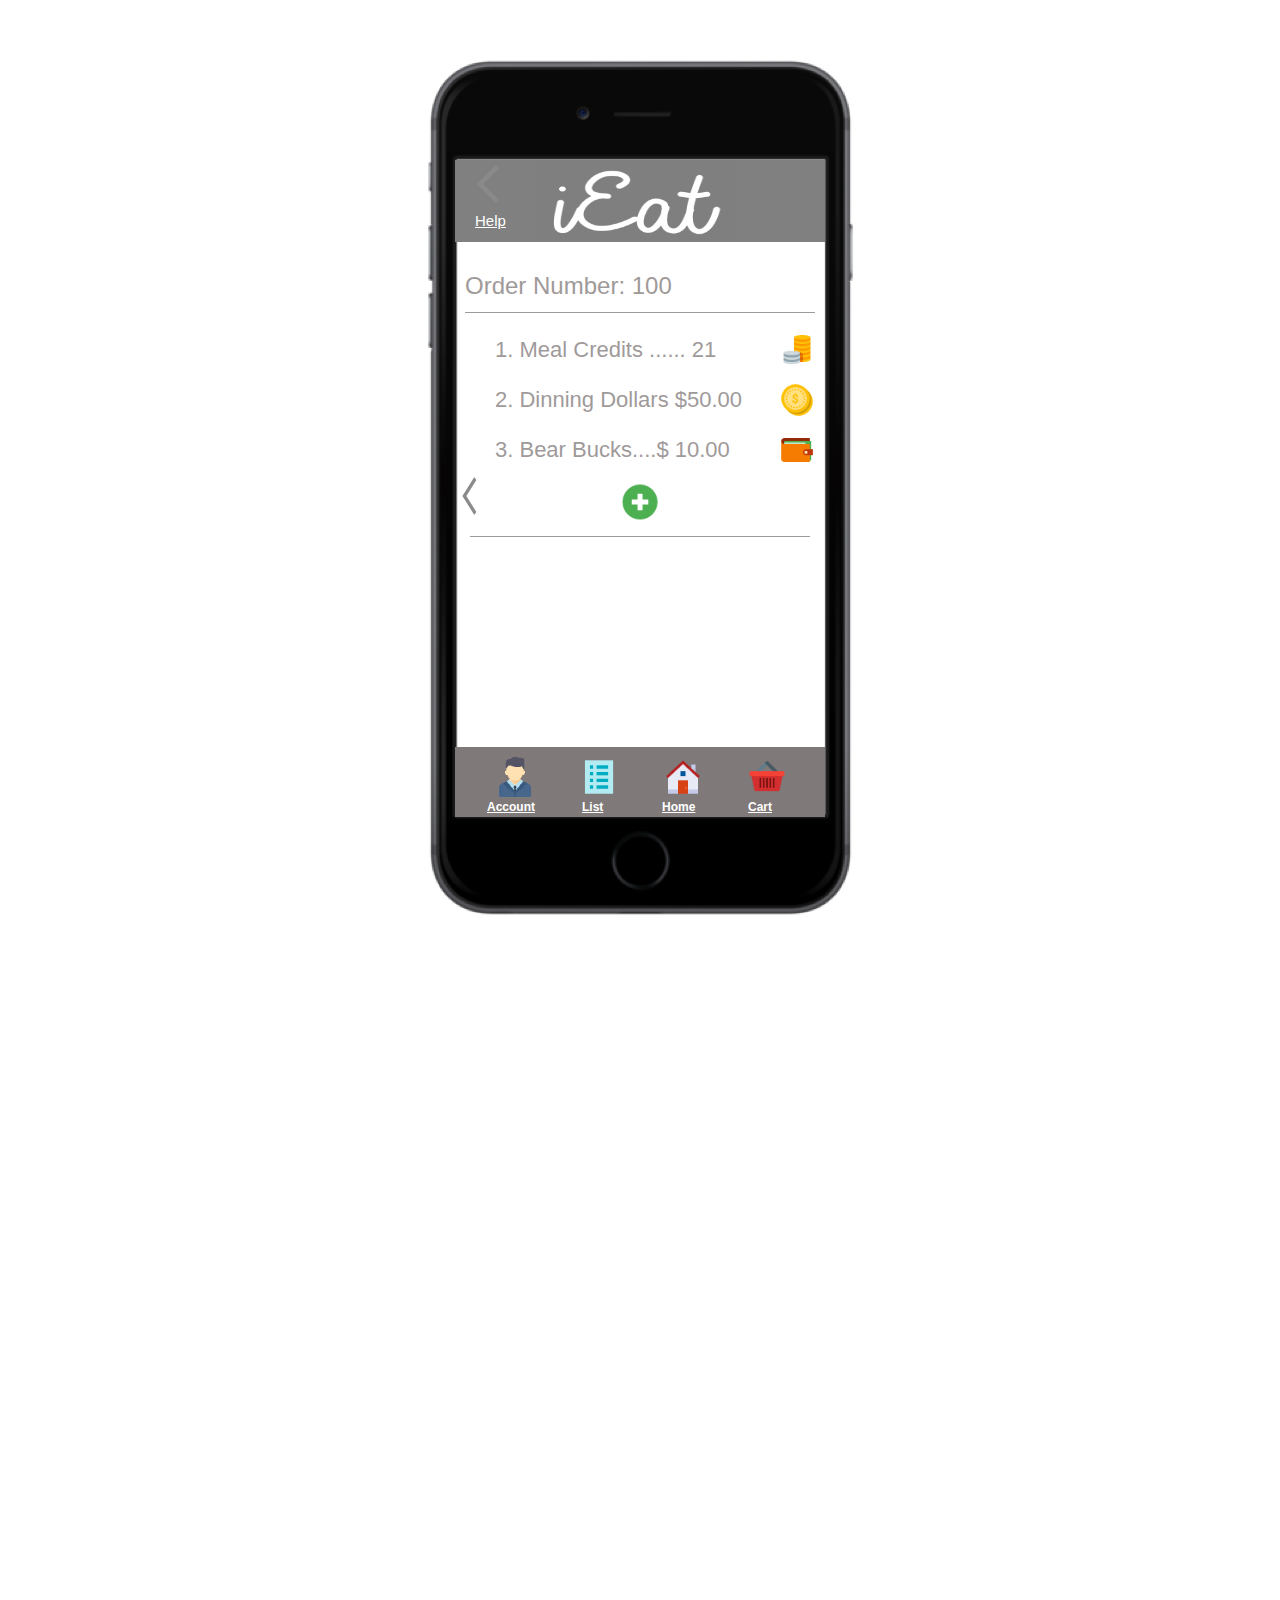
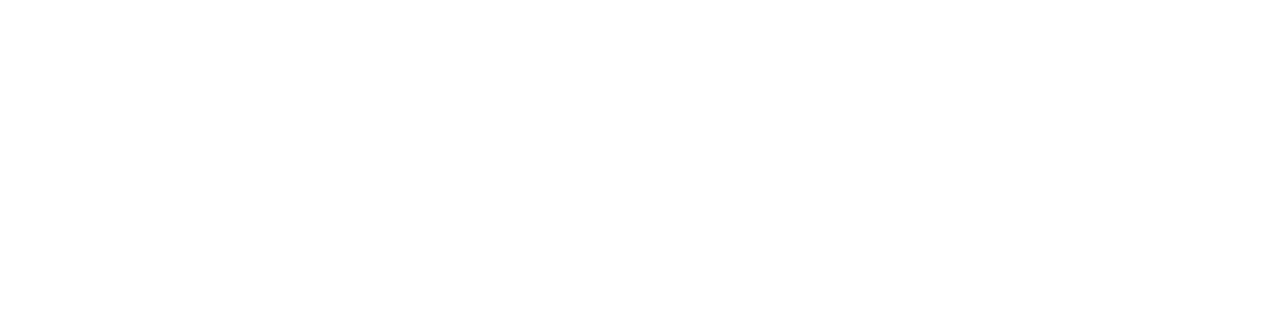
<file: pay.html>
<!doctype html>
<html>
<head>
<meta charset="UTF-8">
<title>Payment</title>
<link href="pay.css" rel="stylesheet" type="text/css"/>
</head>

<body>
<div class = "content">
<div class = "Banner">
	<div class ="Help"><a href ="faq.html"><img src="b.png"></a>
    <span id = "help" style = "color:white;"><u>Help</u></span>
    </div>
    <div class = "Logo"><img id = "logo" src="Capture.png"></div>
    </div>
    
<div class = "middle">
<div class = "ordernumber">
	<span id = "ordernumber">Order Number: 100
    </span>
    </div>
    <div class="back"><a href ="cart.html"><img src="f.png" width="30" height="48"></a></div>
    <div class = "lists">
    <ul>
    <li><span>1. Meal Credits ...... 21</span><a href="#"><img id= "delete" src="Coins-48.png"></a></li>
    <li><span>2. Dinning Dollars $50.00</span><a href="#"><img id= "delete" src="Expensive 2-48.png"></a></li>
    <li><span>3. Bear Bucks....$ 10.00</span><a href="#"><img id= "delete" src="Wallet-48.png"></a></li>
    </ul>
    </div>
    <div class = "add"><a href="#"><img src="Plus-48.png" width="40" height="40" ></a></div>

</div>

<div class = "bottom">
<ul>
	<li><a href ="profile.html"><img src="account.png" width ="40" height="40"><span style = "left:487px;top:800px;position:absolute;color:white;"><u><b>Account</b></u></span></a></li>
    <li><a href ="lists.html"><img src="list.png"width ="40" height="40"><span style = "left:582px;top:800px;position:absolute;color:white;"><b><u>List</u></b></span></a></li>
    <li><a href ="HomePage1.html"><img src="home.png"width ="40" height="40"><span style = "left:662px;top:800px;position:absolute;color:white;"><b><u>Home</u></b></span></a></li>
    <li><a href ="cart.html"><img src="cart.png"width ="40" height="40"><span style = "left:748px;top:800px;position:absolute;color:white;"><b><u>Cart</u></b></span></a></li>
</ul>
	
</div>


<script>
	var image = document.getElementById('myImage');
	var sound = document.getElementById('audio');
	var temp = document.getElementsByClassName("loginform");
	var temp1 = document.getElementsByClassName("signup");	
	

		function changeImage() {
			image.src = "http://i65.tinypic.com/2s198y8.png";
			sound.play();
			setTimeout(stopSound, 1000);
		}
		
		function stopSound() {
			sound.src = "";
		}
		
		function function1(){
			temp.style.visibility = 'hidden';
			temp1.style.visibility = 'visible';
		}		
</script>
<script>
function goBack() {
    window.history.back();
}
</script>


</div>
</body>
</html>
</file>
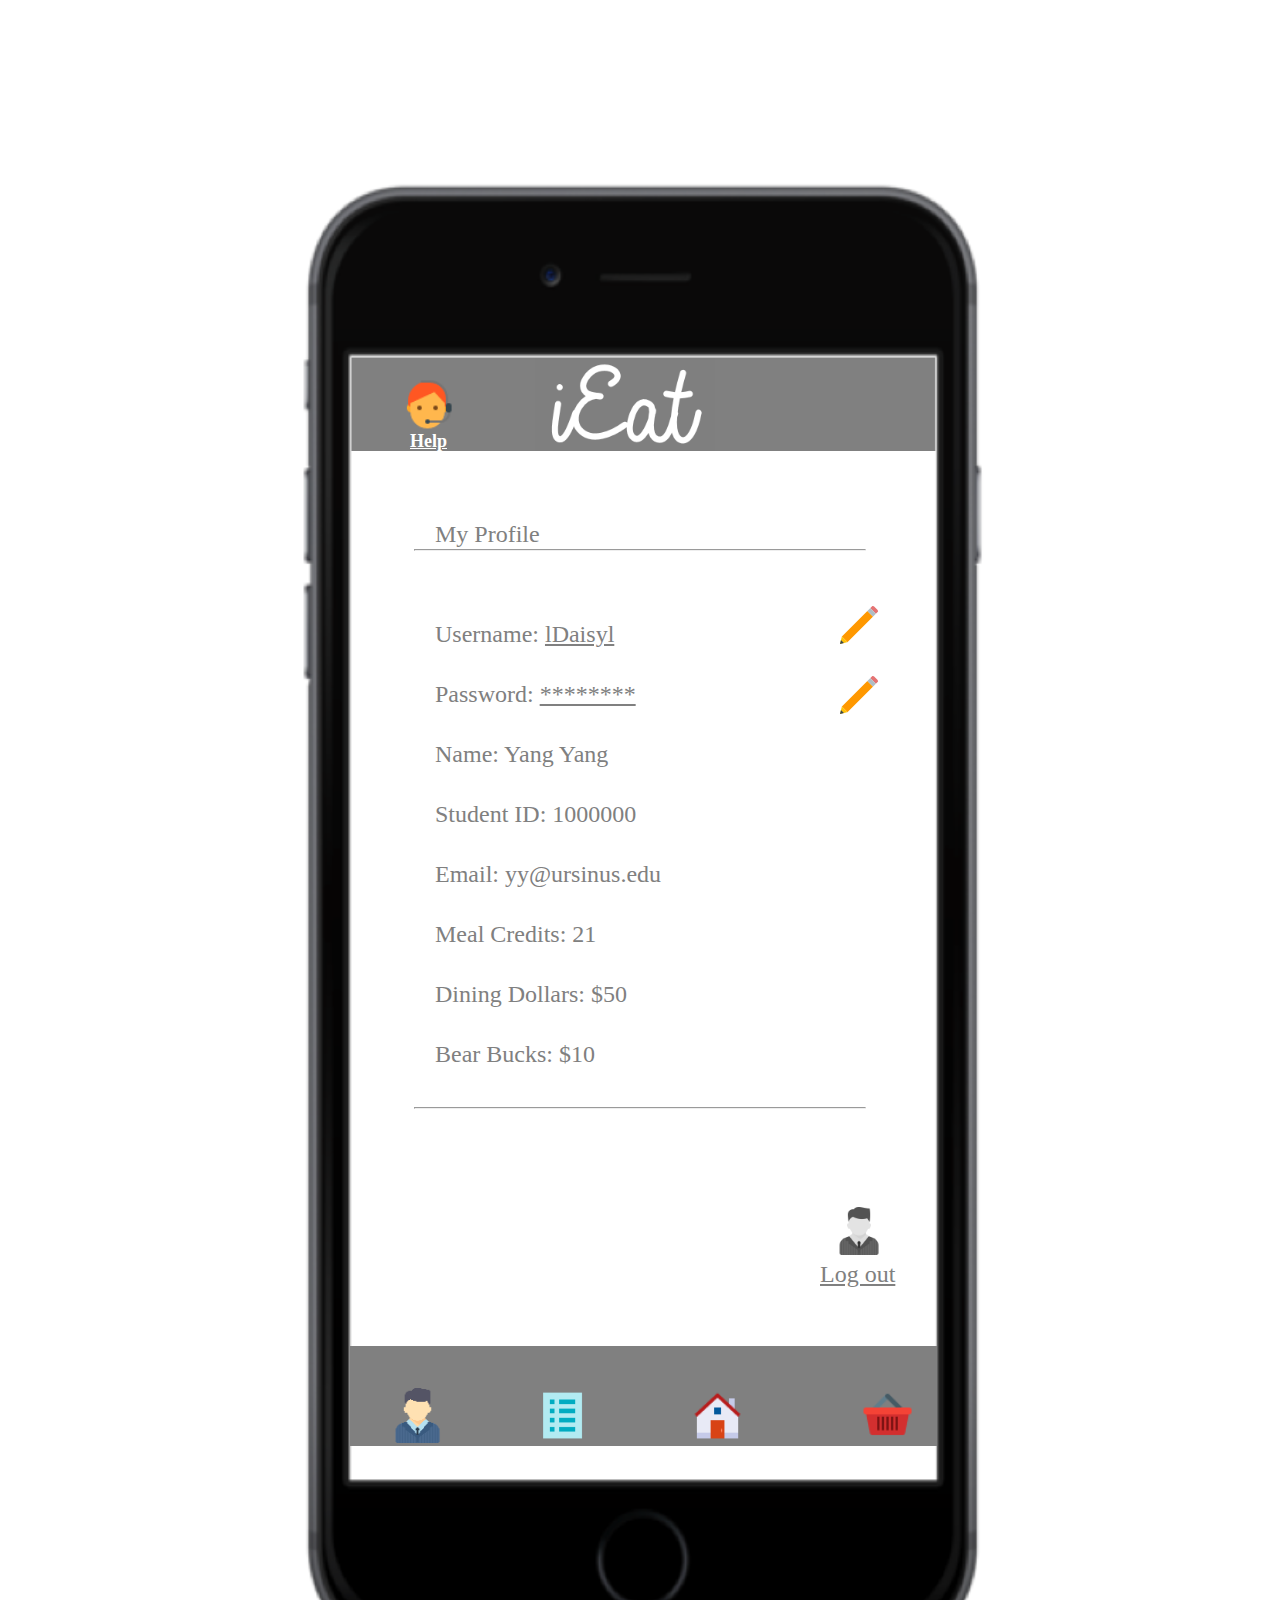
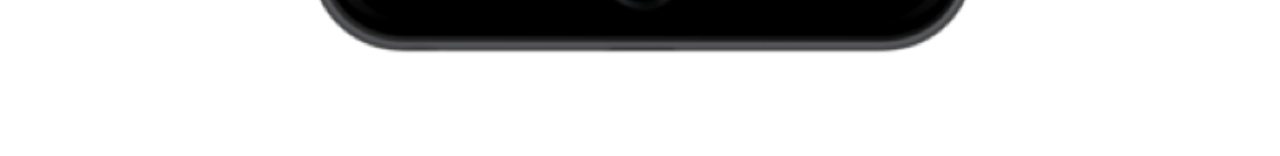
<file: profile.html>
<!Doctype html>
<html>
<head>
<meta charset="UTF-8">
<title>Profile</title>
<link href="profile.css" rel="stylesheet" type="text/css" />
</head>

<body>
<div class = "content">
<div class = "Banner">

    <div class = "Logo">
    <img id="myImage" src = "Capture.png" style = "width:180px;height: 100px; position:absolute;top:350px;left:360px;">
    </div>
	<audio id="audio" src="Cartoon_Bite_Sound_Effect.ogg" ></audio>
    
</div>


<div class = "middle">

<img id="myImage" src = "body1.png" style = "width:1555px;height: 1675px; position:absolute;top:80px;left:-310px;">

<div style="width:600px;height:100px;border:0px solid #000; background-color: #808080;"></div>
<a href = "faq.html"><button class="button" style = "width:100px;height:50px;top:370px;left:195px;position: absolute;background-color: #808080;font-size: 22px;padding:0px;" src="Grill.png" ><img src="help.png" height="55" style></button></a>
<h1 style = "font-size: 18px;color:white;position:absolute; top:430px;left:235px;font-style: arial;"><u>Help</u></h1>

<font face="Tahoma" size = "5" style = "left:260px;top:520px;position:absolute;" color = "grey">My Profile</font><br><br><br><br><br>

<hr width="75%">

<font face="Tahoma" size = "5" style = "left:260px;top:620px;position:absolute;" color = "grey">Username: <u>lDaisyl</u></font> <a href = "#"><img src = "Edit-48.png" style = "position:absolute; left:660px;top:600px;"></img></a>
<font face="Tahoma" size = "5" style = "left:260px;top:680px;position:absolute;" color = "grey">Password: <u>********</u></font> <img src = "Edit-48.png" style = "position:absolute; left:660px;top:670px;"></img>
<font face="Tahoma" size = "5" style = "left:260px;top:740px;position:absolute;" color = "grey">Name: Yang Yang</font>
<font face="Tahoma" size = "5" style = "left:260px;top:800px;position:absolute;" color = "grey">Student ID: 1000000</font>
<font face="Tahoma" size = "5" style = "left:260px;top:860px;position:absolute;" color = "grey">Email: yy@ursinus.edu</font>
<font face="Tahoma" size = "5" style = "left:260px;top:920px;position:absolute;" color = "grey">Meal Credits: 21</font>
<font face="Tahoma" size = "5" style = "left:260px;top:980px;position:absolute;" color = "grey">Dining Dollars: $50 </font>
<font face="Tahoma" size = "5" style = "left:260px;top:1040px;position:absolute;" color = "grey">Bear Bucks: $10</font>

<br><br><br><br><br><br><br><br><br><br><br><br><br><br><br><br><br><br><br><br><br><br><br><br><br><br><br><br><br><br>
<hr width="75%">
<br><br><br><br><br>
<a href = "LoginPage.html"><img src = "lol.png" style = "position:absolute; left:660px;" height="48" width="48"></img></a><br><br><br>
<font face="Tahoma" size = "5" style = "left:645px;position:absolute;" color = "grey" ><u>Log out</u></font>





<div style="position:relative;top:85px;left:10px;width:587px;height:100px;border:0px solid #000; background-color: #808080;"></div>
<a href = "profile.html"><button class="button" style = "width:100px;height:50px;top:1380px;left:185px;position: absolute;background-color: #808080;font-size: 22px;padding:0px;" src="Grill.png" ><img src="account.png" height="55" style></button></a>
<h1 style = "font-size: 18px;color:#FFFFFF;position:absolute; top:1450px;left:205px;font-style: arial;"><u>Account</u></h1>
<a href = "lists.html"><button class="button" style = "width:100px;height:50px;top:1380px;left:330px;position: absolute;background-color: #808080;font-size: 22px;padding:0px;" src="Grill.png" ><img src="list.png" height="55" style></button></a>
<h1 style = "font-size: 18px;color:#FFFFFF;position:absolute; top:1450px;left:370px;font-style: arial;"><u>List</u></h1>

<a href = "HomePage1.html"><button class="button" style = "width:100px;height:50px;top:1380px;left:485px;position: absolute;background-color: #808080;font-size: 22px;padding:0px;" src="Grill.png" ><img src="home.png" height="55" style></button></a>
<h1 style = "font-size: 18px;color:#FFFFFF;position:absolute; top:1450px;left:518px;font-style: arial;"><u>Home</u></h1>
<a href = "cart.html"><button class="button" style = "width:100px;height:50px;top:1380px;left:655px;position: absolute;background-color: #808080;font-size: 22px;padding:0px;" src="Grill.png" ><img src="cart.png" height="55" style></button></a>
<h1 style = "font-size: 18px;color:#FFFFFF;position:absolute; top:1450px;left:695px;font-style: arial;"><u>Cart</u></h1>


</div>


<script>
	var image = document.getElementById('myImage');
	var sound = document.getElementById('audio');
	var temp = document.getElementsByClassName("loginform");
	var temp1 = document.getElementsByClassName("signup");	
	

		function changeImage() {
			image.src = "a1.png";
			sound.play();
			setTimeout(stopSound, 1000);
			setTimeout(replace, 2000);
			
		}
		
		function stopSound() {
			sound.src = "";
		}
		
		function replace() {
			image.src = "a.png";
			sound.src = "Cartoon_Bite_Sound_Effect.ogg";
		}
		
		function function1(){
			temp.style.visibility = 'hidden';
			temp1.style.visibility = 'visible';
		}		
</script>
<script>
function goBack() {
    window.history.back();
}
</script>


</div>
</body>
</html>
</file>
<file: style.css>
@charset "UTF-8";
/* CSS Document */
body, ul, ol, li, p, h1, h2, h3, h4, h5, h6, form, fieldset, table,tr,td, img, div { margin:0; padding:0; border:0; }
table{ border-collapse:collapse;}
ul, ol { list-style-type:none; }
/*content */
.content {
		width:975px;
		height: 975px;
		margin:0 auto;
		padding-top:160px;
		background-image:url(body.png);
		background-repeat:no-repeat;
		padding-bottom:800px;
		
	}
.Banner {
		width:370px;
		height:80px;
		margin:0 auto;
		background-color:#808080;
		border-bottom: 2px solid #D3D3D3;
		
}
.Help{
	float:left;
	width:70px;
	height:80px;
	margin-left:10px;
}
#help{
	text-align:center;
	color:#D3D3D3;
	font:15px arial, sans-serif;
	margin-left:10px;
}
.Logo{
	float:left;
	width:200px;
	height:80px;
}
#logo{
	width:200px;
	height:80px;
}
.search{
	float:left;
	width:60px;
	height:80px;
	margin-left:10px;
}
#search{
	text-align:center;
	color:#D3D3D3;
	font:15px arial, sans-serif;
	margin-left:10px;
}

.middle {
		margin:10px auto;
		width:370px;
		height:450px;
		
		
}
.ordernumber{
	width:370px;
	height:80px;
	margin-top:10px;
}
#ordernumber {
	position:absolute;
	width:350px;
	height:40px;
	margin:20px 0 0 10px;
	font:24px arial, sans-serif;
	color:#9F9A9A;
	border-bottom:1px solid #9F9A9A;
	
}
.back{
	margin-top:140px;
	width:10px;
	float:left;
}
.lists{
	width:370px;
	height:150px;
	
}
.lists ul li{
	height:50px;
	font:22px arial, sans-serif;
	color:#9F9A9A;
	width:330px;
	float:right;
	
}
.lists ul li span{
	position:absolute;
	margin-top:5px;
	
}
.add{
	width:340px;
	margin:10px auto;
	border-bottom:1px solid #9F9A9A;
}
.add img{
    margin-left:150px;
	margin-bottom:10px;
}
.total{
	width:310px;
	height:150px;
	margin:10px auto;
}
#total{
	width:310px;
	text-align:right;
	margin-top:10px;
	float:right;
	font:24px arial, sans-serif;
	color:#9F9A9A;
}
.total img{
	float:right;
	width:80px;
	height:80px;
	margin-top:10px;
	margin-right:5px;
}
#delete{
	width:36px;
	height:36px;
	float:right;
	margin-right:10px;
	
	
}
#pay{
	
	position:absolute;
	margin-top:130px;
	margin-left:240px;
	font:24px arial, sans-serif;
	color:#9F9A9A;
}


.bottom {
		width:370px;
		height:70px;
		margin:45px auto;	
		background:#7F7979;
}
.bottom ul li{
	margin-top:10px;
	float:left;
	width:44px;
	height:70px;
	margin-left:40px;
}

.bottom ul li a{
	text-decoration:none;
}

.bottom ul li span{
	font:18px arial, sans-serif;
	color:#808080;
}
</file>
<file: Home.css>
@charset "UTF-8";
/* CSS Document */
body, ul, ol, li, p, h1, h2, h3, h4, h5, h6, form, fieldset, table,tr,td, img, div { margin:0; padding:0; border:0; }
table{ border-collapse:collapse;}
ul, ol { list-style-type:none; }
/*content */
.content {
		position: relative;
		width:930px;
		background: #F0F0F0;
		border: 1px solid #FFFFFF;
		height: 1560px;
		margin: 0 auto;
		border-radius:10px;
		background-color: #FFFFFF;
	}
.Banner {
		width:730px;
		height:250px;
		
}
.Help{
	float:left;
	width:200px;
	height:250px;
}
#Help{
	width:200px;
	height:200px;
	border-right: 1px solid #8F8889;
	border-bottom: 1px solid #8F8889;
}
.Logo{
	float:right;
	width:210px;
	height:250px;
}
#myImage{
	width:510px;
	height:250px;
}
.Logout{
	float:left;
	width:200px;
	height:200px;
	
}
#Logout{
	width:200px;
	height:180px;
	padding:10px 0 10px 10px;
	border-bottom: 1px solid #8F8889;
	border-left: 1px solid #8F8889;
}
.middle {
		margin:0 auto;
		width:600px;
		height:1120px;
		background:#FFFFFF;
		margin-top:100px;
		border-radius:20px;
}

.middle ul{
	overflow:hidden;
	width:600px;
	margin:0 auto;
	margin-top:100px;
}
.middle ul li{
		width:600px;
		height:100px;
		background-color:#97DEE7;
		margin-top:10px;
		
}
#delete{
	
	width:50px;
	height:50px;
	margin-left:100px;
}
#edit{
	width:50px;
	height:50px;
	
}
#edit:hover {
	-webkit-animation-name: hvr-pulse;
  animation-name: hvr-pulse;
  -webkit-animation-duration: 1s;
  animation-duration: 1s;
  -webkit-animation-timing-function: linear;
  animation-timing-function: linear;
  -webkit-animation-iteration-count: infinite;
  animation-iteration-count: infinite;
}

.middle ul li a{
	font-size:50px;
	font-family:Impact, Charcoal, sans-serif;
	text-align:left;
	
	}
.middle ul li a:hover{
	background:#666;
}
.bottom {
		position: absolute;
		width:1030px;
		height:100px;
		margin-top:50px;		
}
.bottom ul{
	overflow:hidden;
}
.button {
  border-radius: 4px;
  background-color: #808080;
  border: none;
  color: #FFFFFF;
  text-align: center;
  font-size: 35px;
  padding: 20px;
  width: 168px;
  transition: all 0.5s;
  cursor: pointer;
  margin: 7px;
  -moz-border-radius: 70px;
  -webkit-border-radius: 70px;
}

.button span {
  cursor: pointer;
  display: inline-block;
  position: relative;
  transition: 0.5s;
}

.button span:after {
  content: '»';
  position: absolute;
  opacity: 0;
  top: 0;
  right: -20px;
  transition: 0.5s;
}

.button:hover span {
  padding-right: 25px;
}

.button:hover span:after {
  opacity: 1;
  right: 0;
}

/* lists */
.foodname{
	font-size:40px;
}
.fooddetail{
	font-size:40px;
}

.totaldetail{
	font-size:40px;
	margin-top:100px;
	
}
#back{
	margin-top:20px;
}
</file>
<file: Grill155.css>
@charset "UTF-8";
/* CSS Document */
body, ul, ol, li, p, h1, h2, h3, h4, h5, h6, form, fieldset, table,tr,td, img, div { margin:0; padding:0; border:0; }
table{ border-collapse:collapse;}
ul, ol { list-style-type:none; }
/*content */
.content {
		position: relative;
		width:930px;
		background: #F0F0F0;
		border: 1px solid #FFFFFF;
		height: 1560px;
		margin: 0 auto;
		border-radius:10px;
		background-color: #FFFFFF;
	}
.Banner {
		width:730px;
		height:250px;
		
}
.Help{
	float:left;
	width:200px;
	height:250px;
}
#Help{
	width:200px;
	height:200px;
	border-right: 1px solid #8F8889;
	border-bottom: 1px solid #8F8889;
}
.Logo{
	float:right;
	width:210px;
	height:250px;
}
#myImage{
	width:510px;
	height:250px;
}
.Logout{
	float:left;
	width:200px;
	height:200px;
	
}
#Logout{
	width:200px;
	height:180px;
	padding:10px 0 10px 10px;
	border-bottom: 1px solid #8F8889;
	border-left: 1px solid #8F8889;
}
.middle {
		margin:0 auto;
		width:600px;
		height:1020px;
		background:#FFFFFF;
		margin-top:100px;
		border-radius:20px;
}

.middle ul{
	overflow:hidden;
	width:600px;
	margin:0 auto;
	margin-top:100px;
}
.middle ul li{
		width:600px;
		height:100px;
		background-color:#97DEE7;
		margin-top:10px;
		
}
#delete{
	
	width:50px;
	height:50px;
	margin-left:100px;
}
#edit{
	width:50px;
	height:50px;
	
}
#edit:hover {
	-webkit-animation-name: hvr-pulse;
  animation-name: hvr-pulse;
  -webkit-animation-duration: 1s;
  animation-duration: 1s;
  -webkit-animation-timing-function: linear;
  animation-timing-function: linear;
  -webkit-animation-iteration-count: infinite;
  animation-iteration-count: infinite;
}

.middle ul li a{
	font-size:50px;
	font-family:Impact, Charcoal, sans-serif;
	text-align:left;
	
	}
.middle ul li a:hover{
	background:#666;
}
.bottom {
		position: absolute;
		width:1030px;
		height:100px;
		margin-top:50px;		
}
.bottom ul{
	overflow:hidden;
}
.button {
  border-radius: 4px;
  background-color: #808080;
  border: none;
  color: #FFFFFF;
  text-align: center;
  font-size: 35px;
  padding: 20px;
  width: 168px;
  transition: all 0.5s;
  cursor: pointer;
  margin: 7px;
  -moz-border-radius: 10px;
  -webkit-border-radius: 10px;
}

.button span {
  cursor: pointer;
  display: inline-block;
  position: relative;
  transition: 0.5s;
}

.button span:after {
  content: '»';
  position: absolute;
  opacity: 0;
  top: 0;
  right: -20px;
  transition: 0.5s;
}

.button:hover span {
  padding-right: 25px;
}

.button:hover span:after {
  opacity: 1;
  right: 0;
}

/* lists */
.foodname{
	font-size:40px;
}
.fooddetail{
	font-size:40px;
}

.totaldetail{
	font-size:40px;
	margin-top:100px;
	
}
#back{
	margin-top:20px;
}

.foo {
  float: left;
  width: 20px;
  height: 20px;
  margin: 5px;
  border: 1px solid rgba(0, 0, 0, 0);
}

.popular {
  background: #FFFFFF;
  color: #000000;
}
.alphabetical {
  
  background: #808080;
  color: #FFFFFF;
}
.sides {
  background: #808080;
  color: #FFFFFF;
}

.rotate {
    -webkit-transform: rotate(180deg); 
    transform: rotate(180deg);  
}

.image {
  width: 250px;
  float: left;
  margin: 20px;
}
body {
  font-size: small;
  line-height: 1.4;
}
p {
  margin: 0;
}

.performance-facts {
  border: 1px solid black;
  margin: 20px;
  float: left;
  width: 280px;
  padding: 0.5rem;
  table {
    border-collapse: collapse;
  }
}
.performance-facts__title {
  font-weight: bold;
  font-size: 2rem;
  margin: 0 0 0.25rem 0;
}
.performance-facts__header {
  border-bottom: 10px solid black;
  padding: 0 0 0.25rem 0;
  margin: 0 0 0.5rem 0;
  p {
    margin: 0;
  }
}
.performance-facts__table {
  width: 100%;
  thead tr {
    th, td {
      border: 0;
    }
  }
  th, td {
    font-weight: normal;
    text-align: left;
    padding: 0.25rem 0;
    border-top: 1px solid black; 
    white-space: nowrap;
  }
  td {
    &:last-child {
      text-align: right;
    }
  }
  .blank-cell {
    width: 1rem;
    border-top: 0;
  }
  .thick-row {
    th, td {
      border-top-width: 5px;
    }
  }
}
.small-info {
  font-size: 0.7rem;
}

.performance-facts__table--small {
  @extend .performance-facts__table;
  border-bottom: 1px solid #999;
  margin: 0 0 0.5rem 0;
  thead {
    tr {
      border-bottom: 1px solid black; 
    }
  }
  td {
    &:last-child {
      text-align: left;
    }
  }
  th, td {
    border: 0;
    padding: 0;
  }
}

.performance-facts__table--grid {
  @extend .performance-facts__table;
  margin: 0 0 0.5rem 0;
  td {
    &:last-child {
      text-align: left;
      &::before {
        content: "•";
        font-weight: bold;
		font-color: #808080;
        margin: 0 0.25rem 0 0;
      }
    }
  }
}

.text-center {
  text-align: center;
}
.thick-end {
  border-bottom: 10px solid black;
}
.thin-end {
  border-bottom: 1px solid black;
}
</file>
<file: Jazzmans.css>
@charset "UTF-8";

/* CSS Document */
body, ul, ol, li, p, h1, h2, h3, h4, h5, h6, form, fieldset, table,tr,td, img, div { margin:0; padding:0; border:0; }
table{ border-collapse:collapse;}
ul, ol { list-style-type:none; }
/*content */
.content {
		position: relative;
		width:930px;
		background: #F0F0F0;
		border: 1px solid #FFFFFF;
		height: 1560px;
		margin: 0 auto;
		border-radius:10px;
		background-color: #FFFFFF;
	}
.Banner {
		width:730px;
		height:250px;
		
}
.Help{
	float:left;
	width:200px;
	height:250px;
}
#Help{
	width:200px;
	height:200px;
	border-right: 1px solid #8F8889;
	border-bottom: 1px solid #8F8889;
}
.Logo{
	float:right;
	width:210px;
	height:250px;
}
#myImage{
	width:510px;
	height:250px;
}
.Logout{
	float:left;
	width:200px;
	height:200px;
	
}
#Logout{
	width:200px;
	height:180px;
	padding:10px 0 10px 10px;
	border-bottom: 1px solid #8F8889;
	border-left: 1px solid #8F8889;
}
.middle {
		margin:0 auto;
		width:600px;
		height:1020px;
		background:#FFFFFF;
		margin-top:100px;
		border-radius:20px;
}

.middle ul{
	overflow:hidden;
	width:600px;
	margin:0 auto;
	margin-top:100px;
}
.middle ul li{
		width:600px;
		height:100px;
		background-color:#97DEE7;
		margin-top:10px;
		
}
#delete{
	
	width:50px;
	height:50px;
	margin-left:100px;
}
#edit{
	width:50px;
	height:50px;
	
}
#edit:hover {
	-webkit-animation-name: hvr-pulse;
  animation-name: hvr-pulse;
  -webkit-animation-duration: 1s;
  animation-duration: 1s;
  -webkit-animation-timing-function: linear;
  animation-timing-function: linear;
  -webkit-animation-iteration-count: infinite;
  animation-iteration-count: infinite;
}

.middle ul li a{
	font-size:50px;
	font-family:Impact, Charcoal, sans-serif;
	text-align:left;
	
	}
.middle ul li a:hover{
	background:#666;
}
.bottom {
		position: absolute;
		width:1030px;
		height:100px;
		margin-top:50px;		
}
.bottom ul{
	overflow:hidden;
}
.button {
  border-radius: 4px;
  background-color: #808080;
  border: none;
  color: #FFFFFF;
  text-align: center;
  font-size: 35px;
  padding: 20px;
  width: 168px;
  transition: all 0.5s;
  cursor: pointer;
  margin: 7px;
  -moz-border-radius: 10px;
  -webkit-border-radius: 10px
}

.button span {
  cursor: pointer;
  display: inline-block;
  position: relative;
  transition: 0.5s;
}

.button span:after {
  content: '»';
  position: absolute;
  opacity: 0;
  top: 0;
  right: -20px;
  transition: 0.5s;
}

.button:hover span {
  padding-right: 25px;
}

.button:hover span:after {
  opacity: 1;
  right: 0;
}

/* lists */
.foodname{
	font-size:40px;
}
.fooddetail{
	font-size:40px;
}

.totaldetail{
	font-size:40px;
	margin-top:100px;
	
}
#back{
	margin-top:20px;
}

.foo {
  float: left;
  width: 20px;
  height: 20px;
  margin: 5px;
  border: 2px solid rgba(255,255,255, 0.9);
}

.popular {
  background: #FFFFFF;
  color: #000000;
}
.alphabetical {
  
  background: #808080;
  color: #FFFFFF;
}
.sides {
  background: #808080;
  color: #FFFFFF;
}

.scrollable {
    height: 100px; /* or any value */
    overflow-y: auto;
}

.image {
  width: 250px;
  float: left;
  margin: 20px;
}
body {
  font-size: small;
  line-height: 1.4;
}
p {
  margin: 0;
}

.performance-facts {
  border: 1px solid black;
  margin: 20px;
  float: left;
  width: 280px;
  padding: 0.5rem;
  table {
    border-collapse: collapse;
  }
}
.performance-facts__title {
  font-weight: bold;
  font-size: 2rem;
  margin: 0 0 0.25rem 0;
}
.performance-facts__header {
  border-bottom: 10px solid black;
  padding: 0 0 0.25rem 0;
  margin: 0 0 0.5rem 0;
  p {
    margin: 0;
  }
}
.performance-facts__table {
  width: 100%;
  thead tr {
    th, td {
      border: 0;
    }
  }
  th, td {
    font-weight: normal;
    text-align: left;
    padding: 0.25rem 0;
    border-top: 1px solid black; 
    white-space: nowrap;
  }
  td {
    &:last-child {
      text-align: right;
    }
  }
  .blank-cell {
    width: 1rem;
    border-top: 0;
  }
  .thick-row {
    th, td {
      border-top-width: 5px;
    }
  }
}
.small-info {
  font-size: 0.7rem;
}

.performance-facts__table--small {
  @extend .performance-facts__table;
  border-bottom: 1px solid #999;
  margin: 0 0 0.5rem 0;
  thead {
    tr {
      border-bottom: 1px solid black; 
    }
  }
  td {
    &:last-child {
      text-align: left;
    }
  }
  th, td {
    border: 0;
    padding: 0;
  }
}

.performance-facts__table--grid {
  @extend .performance-facts__table;
  margin: 0 0 0.5rem 0;
  td {
    &:last-child {
      text-align: left;
      &::before {
        content: "•";
        font-weight: bold;
        margin: 0 0.25rem 0 0;
      }
    }
  }
}

.text-center {
  text-align: center;
}
.thick-end {
  border-bottom: 10px solid black;
}
.thin-end {
  border-bottom: 1px solid black;
}
</file>
<file: lists.css>
@charset "UTF-8";
/* CSS Document */
body, ul, ol, li, p, h1, h2, h3, h4, h5, h6, form, fieldset, table,tr,td, img, div { margin:0; padding:0; border:0; }
table{ border-collapse:collapse;}
ul, ol { list-style-type:none; }
/*content */
.content {
		width:975px;
		height: 975px;
		margin:0 auto;
		padding-top:160px;
		background-image:url(body.png);
		background-repeat:no-repeat;
		padding-bottom:800px;
	}
.Banner {
		width:370px;
		height:80px;
		margin:0 auto;
		background-color:#9F9A9A;
		border-bottom: 2px solid #D3D3D3;
		
}
.Help{
	float:left;
	width:70px;
	height:80px;
	margin-left:10px;
}
#help{
	text-align:center;
	color:#D3D3D3;
	font:15px arial, sans-serif;
	margin-left:10px;
}
.Logo{
	float:left;
	width:200px;
	height:80px;
}
#logo{
	width:200px;
	height:80px;
}
.search{
	float:left;
	width:60px;
	height:80px;
	margin-left:10px;
}
#search{
	text-align:center;
	color:#D3D3D3;
	font:15px arial, sans-serif;
	margin-left:10px;
}

.middle {
		margin:10px auto;
		width:370px;
		height:450px;
		
		
}
.ordernumber{
	width:370px;
	height:80px;
	margin-top:10px;
}
#ordernumber {
	position:absolute;
	width:350px;
	height:40px;
	margin:20px 0 0 10px;
	font:24px arial, sans-serif;
	color:#9F9A9A;
	border-bottom:1px solid #9F9A9A;
	
}
.back{
	margin-top:140px;
	width:10px;
	float:left;
}
.lists{
	width:340px;
	height:150px;
 	float:right;
	
}
.lists ul li{
	height:50px;
	font:22px arial, sans-serif;
	color:#9F9A9A;
	width:330px;
	float:right;
	
}
.lists ul li span{
	position:absolute;
	margin-top:5px;
	
}
.add{
	width:340px;
	margin:10px auto;
	border-bottom:1px solid #9F9A9A;
}
.add img{
    margin-left:150px;
	margin-bottom:10px;
}
.total{
	width:310px;
	height:150px;
	margin:10px auto;
}
#total{
	width:310px;
	text-align:right;
	margin-top:10px;
	float:right;
	font:24px arial, sans-serif;
	color:#9F9A9A;
}
.total img{
	float:right;
	width:80px;
	height:80px;
	margin-top:10px;
	margin-right:5px;
}
#delete{
	width:36px;
	height:36px;
	float:right;
	margin-right:10px;
	
	
}
#edit{
	width:36px;
	height:36px;
	float:right;
	margin-right:10px;
	
}
#pay{
	
	position:absolute;
	margin-top:130px;
	margin-left:240px;
	font:24px arial, sans-serif;
	color:#9F9A9A;
}


.bottom {
		width:370px;
		height:70px;
		margin:45px auto;	
		background:#7F7979;
}
.bottom ul li{
	margin-top:10px;
	float:left;
	width:44px;
	height:70px;
	margin-left:40px;
}

.bottom ul li a{
	text-decoration:none;
}

.bottom ul li span{
	font:16px arial, sans-serif;
	color:#FFFFFF;
}
</file>
<file: pay.css>
@charset "UTF-8";
/* CSS Document */
body, ul, ol, li, p, h1, h2, h3, h4, h5, h6, form, fieldset, table,tr,td, img, div { margin:0; padding:0; border:0; }
table{ border-collapse:collapse;}
ul, ol { list-style-type:none; }
/*content */
.content {
		width:975px;
		height: 975px;
		margin:0 auto;
		padding-top:160px;
		background-image:url(body1.png);
		background-repeat:no-repeat;
		padding-bottom:800px;
	}
.Banner {
		width:370px;
		height:80px;
		margin:0 auto;
		background-color:#808080;
		border-bottom: 2px solid #808080;
		
}
.Help{
	float:left;
	width:70px;
	height:80px;
	margin-left:10px;
}
#help{
	text-align:center;
	color:#D3D3D3;
	font:15px arial, sans-serif;
	margin-left:10px;
}
.Logo{
	float:left;
	width:200px;
	height:80px;
}
#logo{
	width:200px;
	height:80px;
}
.search{
	float:left;
	width:60px;
	height:80px;
	margin-left:10px;
}
#search{
	text-align:center;
	color:#D3D3D3;
	font:15px arial, sans-serif;
	margin-left:10px;
}

.middle {
		margin:10px auto;
		width:370px;
		height:450px;
		
		
}
.ordernumber{
	width:370px;
	height:80px;
	margin-top:10px;
}
#ordernumber {
	position:absolute;
	width:350px;
	height:40px;
	margin:20px 0 0 10px;
	font:24px arial, sans-serif;
	color:#9F9A9A;
	border-bottom:1px solid #9F9A9A;
	
}
.back{
	margin-top:140px;
	width:10px;
	float:left;
}
.lists{
	width:340px;
	height:150px;
 	float:right;
	
}
.lists ul li{
	height:50px;
	font:22px arial, sans-serif;
	color:#9F9A9A;
	width:330px;
	float:right;
	
}
.lists ul li span{
	position:absolute;
	margin-top:5px;
}
.add{
	width:340px;
	margin:10px auto;
	border-bottom:1px solid #9F9A9A;
}
.add img{
    margin-left:150px;
	margin-bottom:10px;
}
.total{
	width:310px;
	height:150px;
	margin:10px auto;
}
#total{
	width:310px;
	text-align:right;
	margin-top:10px;
	float:right;
	font:24px arial, sans-serif;
	color:#9F9A9A;
}
.total img{
	float:right;
	width:80px;
	height:80px;
	margin-top:10px;
	margin-right:5px;
}
#delete{
	width:36px;
	height:36px;
	float:right;
	margin-right:10px;
	
	
}
#edit{
	width:36px;
	height:36px;
	float:right;
	margin-right:10px;
	
}
#pay{
	
	position:absolute;
	margin-top:130px;
	margin-left:240px;
	font:24px arial, sans-serif;
	color:#9F9A9A;
}


.bottom {
		width:370px;
		height:70px;
		margin:45px auto;	
		background:#7F7979;
}
.bottom ul li{
	margin-top:10px;
	float:left;
	width:44px;
	height:70px;
	margin-left:40px;
}

.bottom ul li a{
	text-decoration:none;
}

.bottom ul li span{
	font:12px arial, sans-serif;
	color:#D3D3D3;
}
</file>
<file: profile.css>
@charset "UTF-8";
/* CSS Document */
body, ul, ol, li, p, h1, h2, h3, h4, h5, h6, form, fieldset, table,tr,td, img, div { margin:0; padding:0; border:0; }
table{ border-collapse:collapse;}
ul, ol { list-style-type:none; }
/*content */
.content {
		position: relative;
		width:930px;
		background: #F0F0F0;
		border: 1px solid #FFFFFF;
		height: 1560px;
		margin: 0 auto;
		border-radius:10px;
		background-color: #FFFFFF;
	}
.Banner {
		width:730px;
		height:250px;
		
}
.Help{
	float:left;
	width:200px;
	height:250px;
}
#Help{
	width:200px;
	height:200px;
	border-right: 1px solid #8F8889;
	border-bottom: 1px solid #8F8889;
}
.Logo{
	float:right;
	width:210px;
	height:250px;
}
#myImage{
	width:510px;
	height:250px;
}
.Logout{
	float:left;
	width:200px;
	height:200px;
	
}
#Logout{
	width:200px;
	height:180px;
	padding:10px 0 10px 10px;
	border-bottom: 1px solid #8F8889;
	border-left: 1px solid #8F8889;
}
.middle {
		margin:0 auto;
		width:600px;
		height:1120px;
		background:#FFFFFF;
		margin-top:100px;
		border-radius:20px;
}

.middle ul{
	overflow:hidden;
	width:600px;
	margin:0 auto;
	margin-top:100px;
}
.middle ul li{
		width:600px;
		height:100px;
		background-color:#97DEE7;
		margin-top:10px;
		
}
#delete{
	
	width:50px;
	height:50px;
	margin-left:100px;
}
#edit{
	width:50px;
	height:50px;
	
}
#edit:hover {
	-webkit-animation-name: hvr-pulse;
  animation-name: hvr-pulse;
  -webkit-animation-duration: 1s;
  animation-duration: 1s;
  -webkit-animation-timing-function: linear;
  animation-timing-function: linear;
  -webkit-animation-iteration-count: infinite;
  animation-iteration-count: infinite;
}

.middle ul li a{
	font-size:50px;
	font-family:Impact, Charcoal, sans-serif;
	text-align:left;
	
	}
.middle ul li a:hover{
	background:#666;
}
.bottom {
		position: absolute;
		width:1030px;
		height:100px;
		margin-top:50px;		
}
.bottom ul{
	overflow:hidden;
}
.button {
  border-radius: 4px;
  background-color: #808080;
  border: none;
  color: #FFFFFF;
  text-align: center;
  font-size: 35px;
  padding: 20px;
  width: 168px;
  transition: all 0.5s;
  cursor: pointer;
  margin: 7px;
  -moz-border-radius: 70px;
  -webkit-border-radius: 70px
}

.button span {
  cursor: pointer;
  display: inline-block;
  position: relative;
  transition: 0.5s;
}

.button span:after {
  content: '»';
  position: absolute;
  opacity: 0;
  top: 0;
  right: -20px;
  transition: 0.5s;
}

.button:hover span {
  padding-right: 25px;
}

.button:hover span:after {
  opacity: 1;
  right: 0;
}

/* lists */
.foodname{
	font-size:40px;
}
.fooddetail{
	font-size:40px;
}

.totaldetail{
	font-size:40px;
	margin-top:100px;
	
}
#back{
	margin-top:20px;
}
</file>
